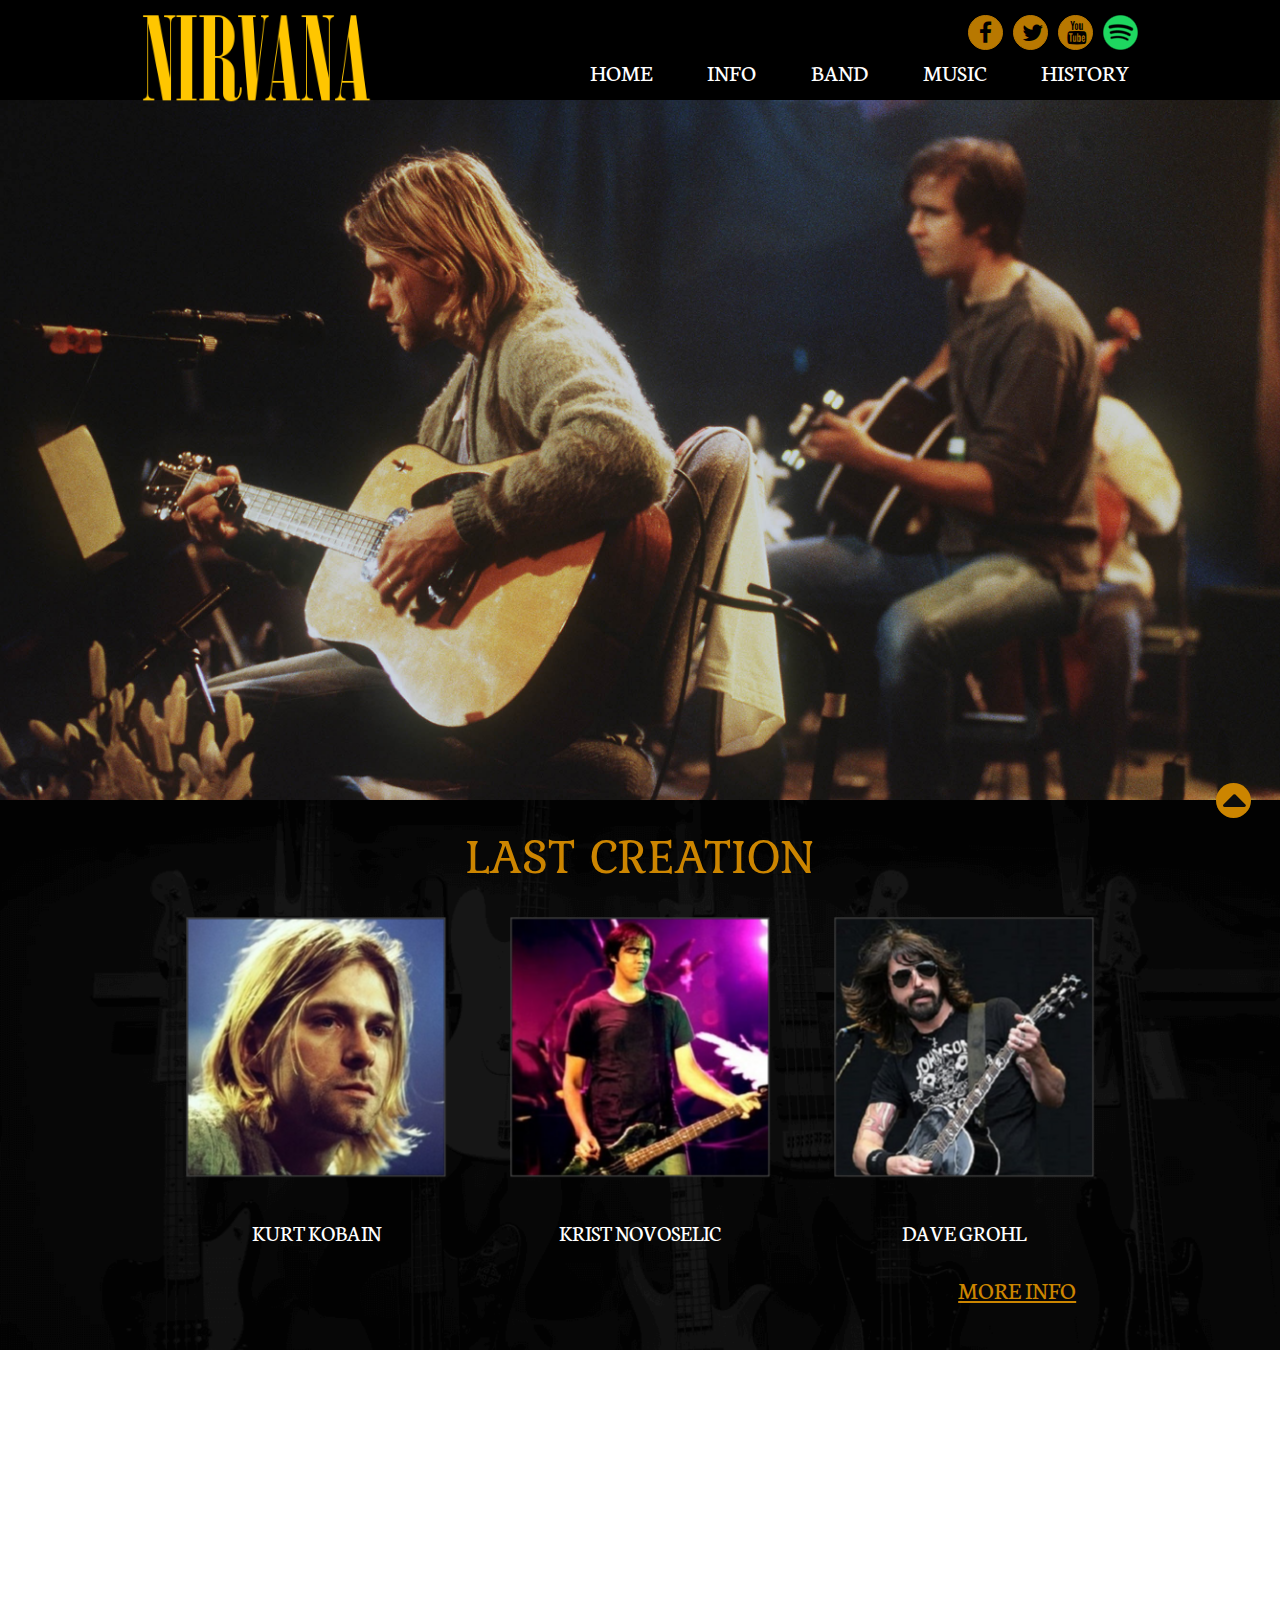
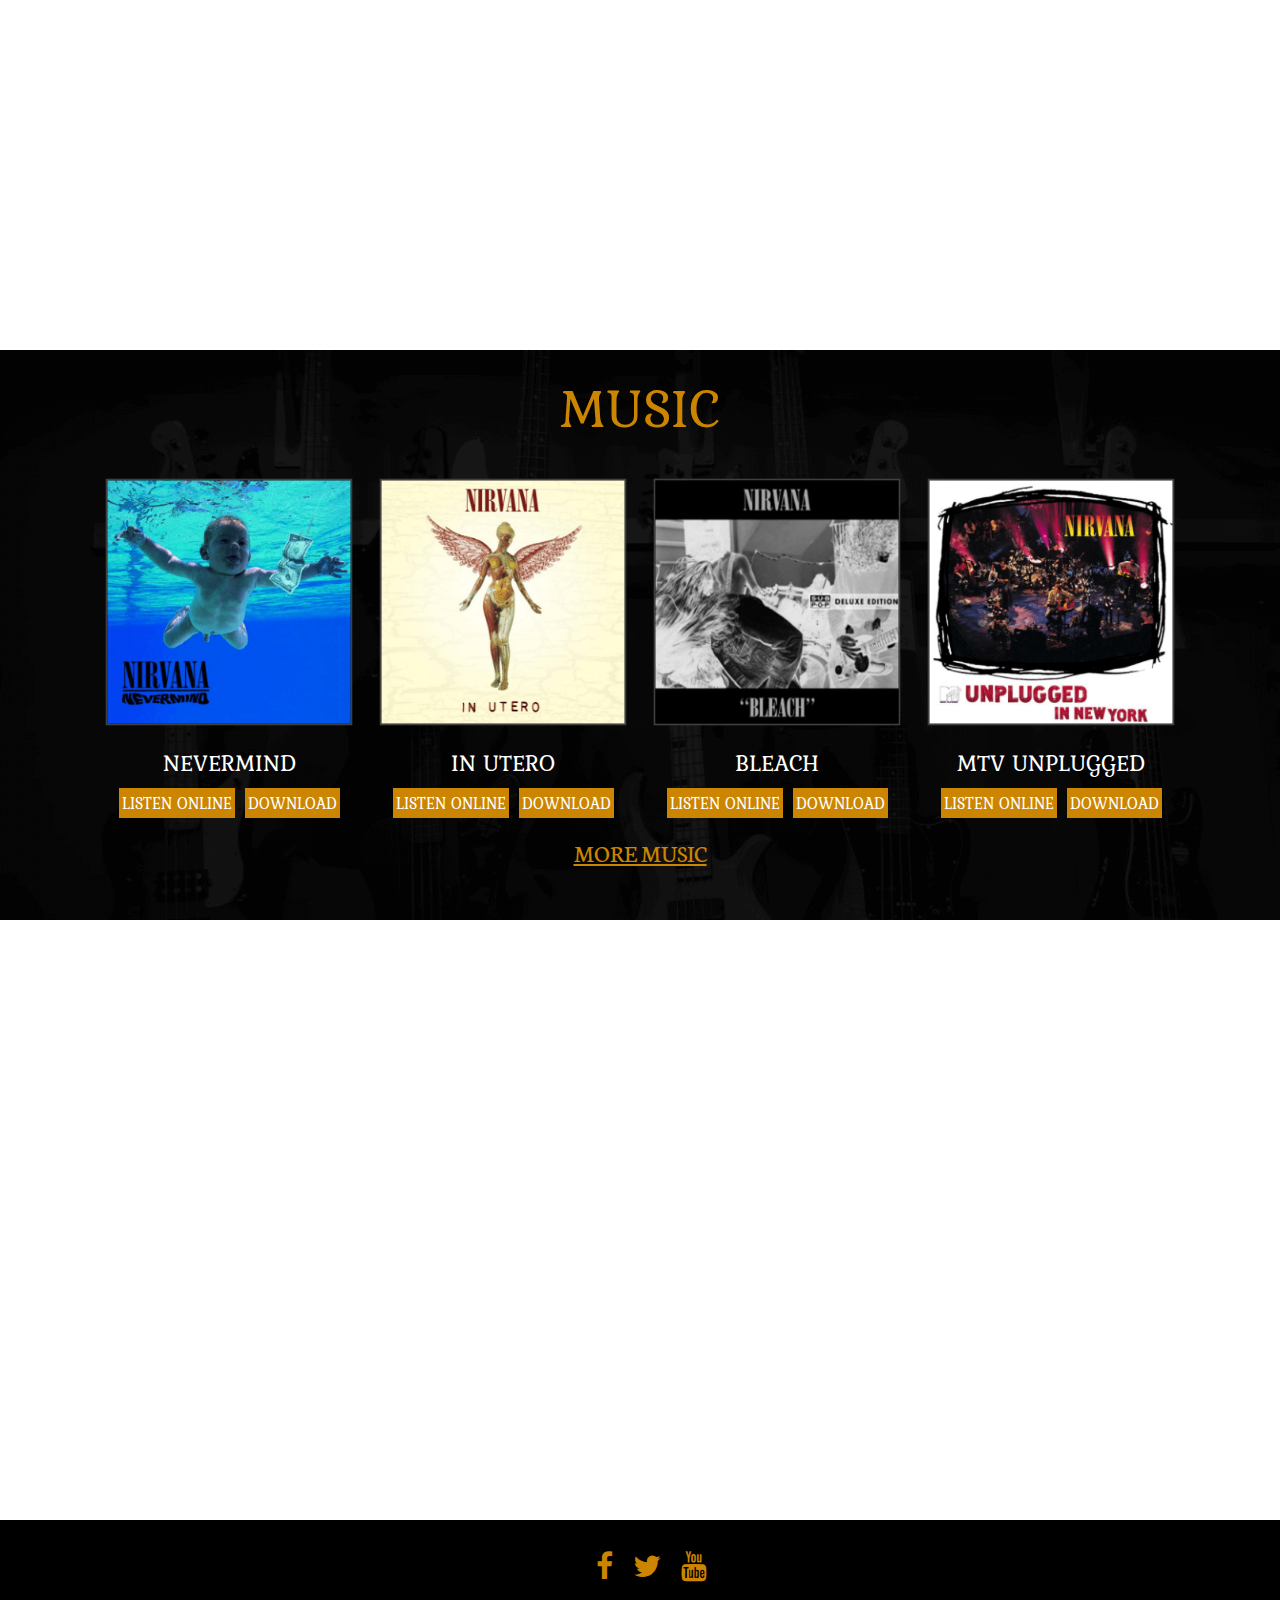
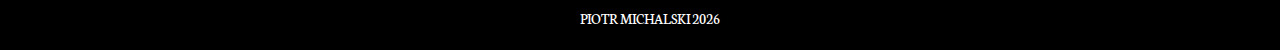
<file: index.html>
<!DOCTYPE html>
<html lang="en">
    <head>
        <meta charset="utf-8">
        <title>Nirvana - Project</title>
        <meta name="Projekt Nirvana" content="Website about Nirvana band">
        <meta name="keywords" content="nirvana, fan, nirvana site">
        <meta name="author" content="Piotr Michalski">
        <meta name="viewport" content="width=device-width, initial-scale=1.0">
        
        <link href="https://fonts.googleapis.com/css?family=Neuton:400,700" rel="stylesheet">
        <link href="https://fonts.googleapis.com/css?family=Kurale" rel="stylesheet">
        <link href="https://maxcdn.bootstrapcdn.com/font-awesome/4.7.0/css/font-awesome.min.css" rel="stylesheet" integrity="sha384-wvfXpqpZZVQGK6TAh5PVlGOfQNHSoD2xbE+QkPxCAFlNEevoEH3Sl0sibVcOQVnN" crossorigin="anonymous">
        <link rel="stylesheet" href="css/reset.css">
        <link rel="stylesheet" href="css/style.css">
                      
    </head>
    <body>
        <!-- Main container -->
        <div id="wrapper">
            <!-- Navigation -->
            <header id="mainHeader" class="scrolled">
                <div class="container">
                    <div class="navbar">
                        <div class="logo">
                            <a href="index.html" title="Go back to homepage">
                                <img 
                                     src="obrazy/nirvana-logo-txt.png" 
                                     alt="Nirvana - logo">
                            </a>    
                        </div>
                            <button class="hamburger" title="Open menu" aria-label="navigation menu" aria-expanded="true"></button>
                            <button class="hamburger-close" title="Close menu" aria-label="navigation menu" aria-expanded="true"></button>
                        <div class="column">
                            <nav>
                                <div class="navigation">
                                    <ul class="top-menu">
                                        <li>
                                            <a class="menu active" href="index.html" title="Home">Home</a>
                                        </li>
                                         <li>
                                            <a class="menu" href="news.html" title="Info">Info</a>
                                        </li>
                                        <li>
                                            <a class="menu" href="band.html" title="Band">Band</a>
                                        </li>
                                        <li>
                                            <a class="menu" href="music.html" title="Music">Music</a>
                                        </li>
                                        <li>
                                            <a class="menu" href="history.html" title="History">History</a>
                                        </li>
                                    </ul>
                                </div>

                            </nav>    

                            <div class="supp">
                                <ul class="socials">
                                    <li>
                                        <a class="socialA" href="https://www.facebook.com/Nirvana/" target="_blank">
                                            <span class="fa fa-facebook" aria-hidden="true"></span>
                                        </a>
                                    </li>
                                    <li>
                                        <a class="socialA" href="https://twitter.com/nirvana" target="_blank">
                                            <span class="fa fa-twitter" aria-hidden="true"></span>
                                        </a>
                                    </li>
                                     <li>
                                        <a class="socialA" href="https://www.youtube.com/user/NirvanaVEVO/videos" target="_blank">
                                            <span class="fa fa-youtube" aria-hidden="true"></span>
                                        </a>
                                    </li>
                                </ul>    
                                <div class="spot">
                                    <a class="socialImg" href="https://play.spotify.com/artist/6olE6TJLqED3rqDCT0FyPh?            play=true&utm_source=open.spotify.com&utm_medium=open" target="_blank">
                                    <span>
                                        <img src="obrazy/spotify-icon.png" alt="spotify icon">
                                    </span>
                                    </a>
                                </div>
                            </div>
                        </div>
                    </div>
                </div>    
            </header>
            <main>
                            
                 <!--Slide -->
                    <div class="slider">
                       <div class="background"></div>
                        <!--<figure>
                            <img  src="obrazy/slajd1.jpg" alt="slide1">
                            <img  src="obrazy/slajd2.jpg" alt="slide2">
                            <img  src="obrazy/slajd3.jpg" alt="slide3">
                            <img  src="obrazy/slajd4.jpg" alt="slide4">
                            <img  src="obrazy/slajd5.jpg" alt="slide5">
                        </figure>-->
                    </div>    
                                         
                <!--Scroll Button-->
                
                <div class="scrollTopBtn">
                    <span class="fa fa-caret-up" aria-hidden="true"></span>
                 </div>
              
                <section>
                    <!--Last creation section = show last three music players-->
                    <div class="container-band">
                        <div class="band-photos">
                            <header class="header-txt">
                                <h2>Last Creation</h2>
                            </header>
                            <div class="photos-buttons-container">
                                
                                <article>
                                    <div class="content animate1">
                                        <figure>
                                            <img
                                              src="obrazy/Kurt.jpg"
                                              alt="In the photo is shown photo of Kurt Cobain">

                                            <figcaption>Kurt Kobain</figcaption>
                                        </figure>
                                        <div class="middle">
                                            <div class="text">  
                                                <a href="band.html">More Info</a>
                                                <div class="line-bottom"></div>
                                            </div>
                                        </div>
                                    </div>
                                </article>
                                
                                <article>
                                    <div class="content animate2">
                                        <figure>
                                            <img
                                              src="obrazy/Kris.jpg"
                                              alt="In the photo is shown Krist Novoselic, he's holding a guitar and singing">
                                            
                                            <figcaption>Krist Novoselic</figcaption>
                                        </figure>
                                        <div class="middle">
                                            <div class="text">
                                                <a href="band.html">More Info</a>
                                                <div class="line-bottom"></div>
                                            </div>
                                        </div>
                                    </div>  
                                </article>
                                
                                <article>
                                    <div class="content animate3">
                                        <figure>
                                            <img
                                              src="obrazy/Dave.jpg"
                                              alt="In the photo is shown Dave Grohl, he's wearing sunglasses and holding a guitar">
                                
                                            <figcaption>Dave Grohl</figcaption>
                                        </figure>
                                        <div class="middle">
                                            <div class="text">
                                                <a href="band.html">More Info</a>
                                                <div class="line-bottom"></div>
                                            </div>
                                        </div>
                                    </div>
                                    <a class="moreInfoBtn" href="news.html">More Info</a>
                                </article>
                                
                            </div>
                        </div>
                    </div>
                    
                <!--Here is a parallax image-->
                <div class="parallax">
                    <div class="pictOne"></div>
                </div>
                 
                </section>
                <!---Music section-->
                <section>
                    <div class="main-music-container">
                        <div class="album-content">
                            
                            <header class="header-music-txt">
                                <h2>Music</h2>
                            </header>
                            
                            <div class="albums">
                                
                                <div class="expand albumOne">
                                    <figure>

                                        <img
                                            src="obrazy/nevermind.PNG"
                                            alt="Nirvana - Nevermind album">

                                        <figcaption>
                                            Nevermind
                                        </figcaption>
                                                                                                                          
                                    </figure>
                                    <div class="txtMusicButtons">
                                        <div class="txtMusicSPotify">
                                            <a href="https://play.spotify.com/album/6okv1avxEgYSdc2JYy6ZEi?play=true&utm_source=open.spotify.com&utm_medium=open" target="_blank">Listen Online</a>
                                        </div>
                                        <div class="txtMusicDownload">
                                            <a href="https://itunes.apple.com/us/album/nevermind/id485495703" target="_blank">Download</a>
                                        </div>
                                    </div>
                                </div>

                                <div class="expand albumTwo">
                                    <figure>

                                        <img
                                            src="obrazy/utero.PNG"
                                            alt="Nirvana - In Utero album">

                                        <figcaption class="columnMobileFirst">
                                            In Utero
                                        </figcaption>
                                                                        
                                    </figure>
                                    <div class="txtMusicButtons">
                                        <div class="txtMusicSPotify">
                                            <a href="https://play.spotify.com/album/5ui0CXmdpwspxyuxdXCSse?play=true&utm_source=open.spotify.com&utm_medium=open" target="_blank">Listen Online</a>
                                        </div>
                                        <div class="txtMusicDownload">
                                            <a href="https://itunes.apple.com/us/album/in-utero-20th-anniversary-deluxe-edition/id706161853" target="_blank">Download</a>
                                        </div>
                                    </div>
                                </div>

                                <div class="expand albumThree">
                                    <figure>

                                        <img
                                            src="obrazy/bleach.PNG"
                                            alt="Nirvana - Bleach album">

                                        <figcaption class="columnMobileSecond">
                                            Bleach
                                        </figcaption>
                                                                            
                                    </figure>
                                    <div class="txtMusicButtons">
                                        <div class="txtMusicSPotify">
                                            <a href="https://play.spotify.com/album/1TjncssmpzxUYTZic79o7T?play=true&utm_source=open.spotify.com&utm_medium=open" target="_blank">Listen Online</a>
                                        </div>
                                        <div class="txtMusicDownload">
                                            <a href="https://itunes.apple.com/us/album/bleach-20th-anniversary-deluxe-edition/id669728060" target="_blank">Download</a>
                                        </div>
                                    </div>
                                </div>

                                <div class="expand albumFour">
                                    <figure>

                                        <img
                                            src="obrazy/mtv.PNG"
                                            alt="Nirvana - Mtv Unplugged album">

                                        <figcaption class="columnMobile">
                                            Mtv Unplugged
                                        </figcaption>
                                        
                                    </figure>
                                    <div class="txtMusicButtons">
                                        <div class="txtMusicSPotify">
                                            <a href="https://play.spotify.com/album/1To7kv722A8SpZF789MZy7?play=true&utm_source=open.spotify.com&utm_medium=open" target="_blank">Listen Online</a>
                                        </div>
                                        <div class="txtMusicDownload">
                                            <a href="https://itunes.apple.com/us/album/mtv-unplugged-in-new-york-live/id115509" target="_blank">Download</a>
                                        </div>
                                    </div>
                                </div>
                                
                                
                            </div>
                        </div>
                        
                        <footer class="moreMusicBtn">
                            <a class="expandMeBtn" href="music.html">More Music</a>
                        </footer>
                      
                    </div>
                </section>
                
                <!--Second parallax-->
                <div class="parallaxTwo">
                    <div class="pictTwo"></div>
                </div>
                                
            </main>
            <footer>
                <div class="footer-container">
                    <ul class="footer-socials-icons">
                        <li>
                            <a href="https://www.facebook.com/Nirvana/" target="_blank">
                                <span class="fa fa-facebook" aria-hidden="true"></span>
                            </a>
                        </li>
                        <li>
                            <a href="https://twitter.com/nirvana" target="_blank">
                                <span class="fa fa-twitter" aria-hidden="true"></span>
                            </a>
                        </li>
                        <li>
                            <a href="https://www.youtube.com/user/NirvanaVEVO/videos" target="_blank">
                                <span class="fa fa-youtube" aria-hidden="true"></span>
                            </a>
                        </li>
                    </ul>
                <div class="footer-name">
                    <p>
                        Piotr Michalski 
                        <span id="dateElement"></span>
                    </p>
                </div>
            </div>
            </footer>
        </div>
        <script src="https://cdnjs.cloudflare.com/ajax/libs/jquery/3.2.1/jquery.min.js"></script>
        <script src="js/script.js"></script>
    </body>
</html>
</file>
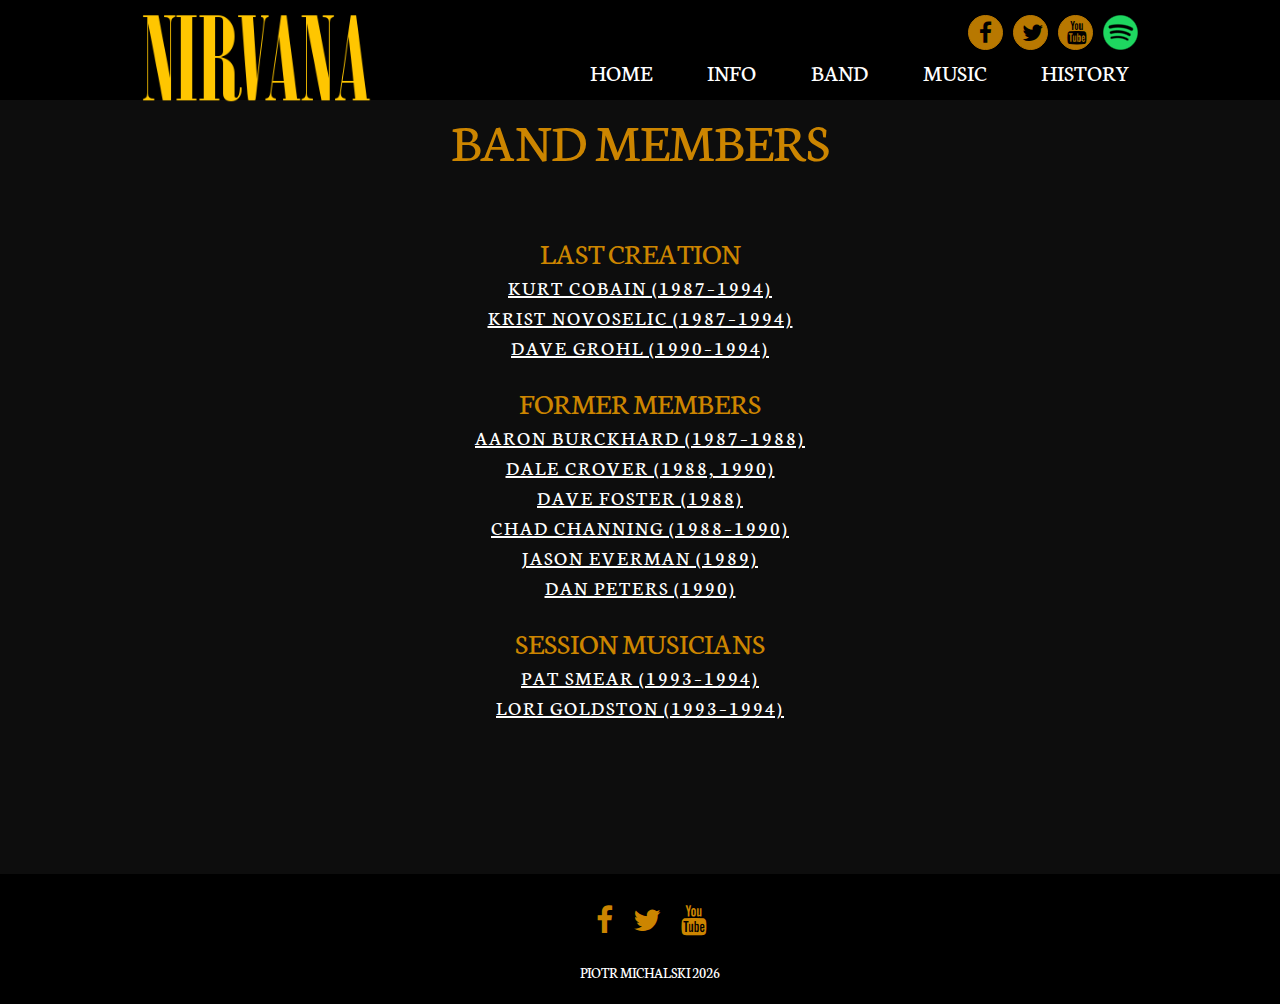
<file: band.html>
<!DOCTYPE html>
<html lang="en">
    <head>
        <meta charset="utf-8">
        <title>Nirvana - Project</title>
        <meta name="Projekt Nirvana" content="Website about Nirvana band">
        <meta name="keywords" content="nirvana, fan, nirvana site">
        <meta name="author" content="Piotr Michalski">
        <meta name="viewport" content="width=device-width, initial-scale=1.0">
        
        <link href="https://fonts.googleapis.com/css?family=Neuton:400,700" rel="stylesheet">
        <link href="https://fonts.googleapis.com/css?family=Kurale" rel="stylesheet">
        <link href="https://maxcdn.bootstrapcdn.com/font-awesome/4.7.0/css/font-awesome.min.css" rel="stylesheet" integrity="sha384-wvfXpqpZZVQGK6TAh5PVlGOfQNHSoD2xbE+QkPxCAFlNEevoEH3Sl0sibVcOQVnN" crossorigin="anonymous">
        <link rel="stylesheet" href="css/reset.css">
        <link rel="stylesheet" href="css/style.css">
        
    </head>
    <body>
         <!-- Main container -->
        <div id="wrapper">
            <!-- Navigation -->
            <header id="mainHeader" class="scrolled">
                <div class="container">
                    <div class="navbar">
                        <div class="logo">
                            <a href="index.html" title="Go back to homepage">
                                <img 
                                     src="obrazy/nirvana-logo-txt.png" 
                                     alt="Nirvana - logo">
                            </a>    
                        </div>
                            <button class="hamburger" aria-label="navigation menu"></button>
                            <button class="hamburger-close" aria-label="navigation menu"></button>
                        <div class="column">
                            <nav>
                                <div class="navigation">
                                    <ul class="top-menu">
                                        <li>
                                            <a class="menu" href="index.html" title="Home">Home</a>
                                        </li>
                                         <li>
                                            <a class="menu" href="news.html" title="Info">Info</a>
                                        </li>
                                        <li>
                                            <a class="menu active" href="band.html" title="Band">Band</a>
                                        </li>
                                        <li>
                                            <a class="menu" href="music.html" title="Music">Music</a>
                                        </li>
                                        <li>
                                            <a class="menu" href="history.html" title="History">History</a>
                                        </li>
                                    </ul>
                                </div>

                            </nav>    

                            <div class="supp">
                                <ul class="socials">
                                    <li>
                                        <a class="socialA" href="https://www.facebook.com/Nirvana/" target="_blank">
                                            <span class="fa fa-facebook" aria-hidden="true"></span>
                                        </a>
                                    </li>
                                    <li>
                                        <a class="socialA" href="https://twitter.com/nirvana" target="_blank">
                                            <span class="fa fa-twitter" aria-hidden="true"></span>
                                        </a>
                                    </li>
                                     <li>
                                        <a class="socialA" href="https://www.youtube.com/user/NirvanaVEVO/videos" target="_blank">
                                            <span class="fa fa-youtube" aria-hidden="true"></span>
                                        </a>
                                    </li>
                                </ul>    
                                <div class="spot">
                                    <a class="socialImg" href="https://play.spotify.com/artist/6olE6TJLqED3rqDCT0FyPh?            play=true&utm_source=open.spotify.com&utm_medium=open" target="_blank">
                                    <span>
                                        <img src="obrazy/spotify-icon.png" alt="spotify icon">
                                    </span>
                                    </a>
                                </div>
                            </div>
                        </div>
                    </div>
                </div>    
            </header>
            <main>
                
                <section id="musicSct">
                    
                    <!--Header-->
                    <header class="bandHeader">
                        <h1>Band members</h1>
                    </header>
                    
                    <!--Member list-->
                    <div class="musics">
                    <h2>Last Creation</h2>
                        <h3>
                            <a  class="out" href="https://en.wikipedia.org/wiki/Kurt_Cobain" target="_blank">
                                Kurt Cobain (1987–1994)
                            </a>
                        </h3>
                        <h3>
                            <a  class="out" href="https://en.wikipedia.org/wiki/Krist_Novoselic" target="_blank">
                                Krist Novoselic (1987–1994)
                            </a>
                        </h3>
                        <h3>
                            <a  class="out" href="https://en.wikipedia.org/wiki/Dave_Grohl" target="_blank">
                                Dave Grohl (1990–1994)
                            </a>
                        </h3>
                    <h2>Former Members</h2>
                        <h3>
                            <a href="https://en.wikipedia.org/wiki/Aaron_Burckhard" target="_blank">
                                Aaron Burckhard (1987–1988)
                            </a>
                        </h3>
                        <h3>
                            <a href="https://en.wikipedia.org/wiki/Dale_Crover" target="_blank">
                                Dale Crover (1988, 1990)
                            </a>
                        </h3>
                        <h3>
                            <a href="https://en.wikipedia.org/wiki/Dave_Foster" target="_blank">
                                Dave Foster (1988)
                            </a>
                        </h3>
                        <h3>
                            <a href="https://en.wikipedia.org/wiki/Chad_Channing" target="_blank">
                                Chad Channing (1988–1990)
                            </a>
                        </h3>
                        <h3>
                            <a href="https://en.wikipedia.org/wiki/Jason_Everman" target="_blank">
                                Jason Everman (1989)
                            </a>
                        </h3>
                        <h3>
                            <a href="https://en.wikipedia.org/wiki/Dan_Peters" target="_blank">
                                Dan Peters (1990)
                            </a>
                        </h3>
                    <h2>Session musicians</h2>
                        <h3>
                            <a href="https://en.wikipedia.org/wiki/Pat_Smear" target="_blank">
                                Pat Smear (1993–1994)
                            </a>
                        </h3>
                        <h3>
                            <a href="https://en.wikipedia.org/wiki/Lori_Goldston" target="_blank">
                                Lori Goldston (1993–1994)
                            </a>
                        </h3>
                    </div>    
                </section>
                                
            </main>
            <footer>
                <div class="footer-container">
                    <ul class="footer-socials-icons">
                        <li>
                            <a href="https://www.facebook.com/Nirvana/" target="_blank">
                                <i class="fa fa-facebook" aria-hidden="true"></i>
                            </a>
                        </li>
                        <li>
                            <a href="https://twitter.com/nirvana" target="_blank">
                                <i class="fa fa-twitter" aria-hidden="true"></i>
                            </a>
                        </li>
                        <li>
                            <a href="https://www.youtube.com/user/NirvanaVEVO/videos" target="_blank">
                                <i class="fa fa-youtube" aria-hidden="true"></i>
                            </a>
                        </li>
                    </ul>
                    <div class="footer-name">
                        <p>
                            Piotr Michalski 
                            <span id="dateElement"></span>
                        </p>
                    </div>
                </div>
            </footer>
        </div>
        <script src="https://cdnjs.cloudflare.com/ajax/libs/jquery/3.2.1/jquery.min.js"></script>
        <script src="js/script.js"></script>
    </body>
</html>
</file>
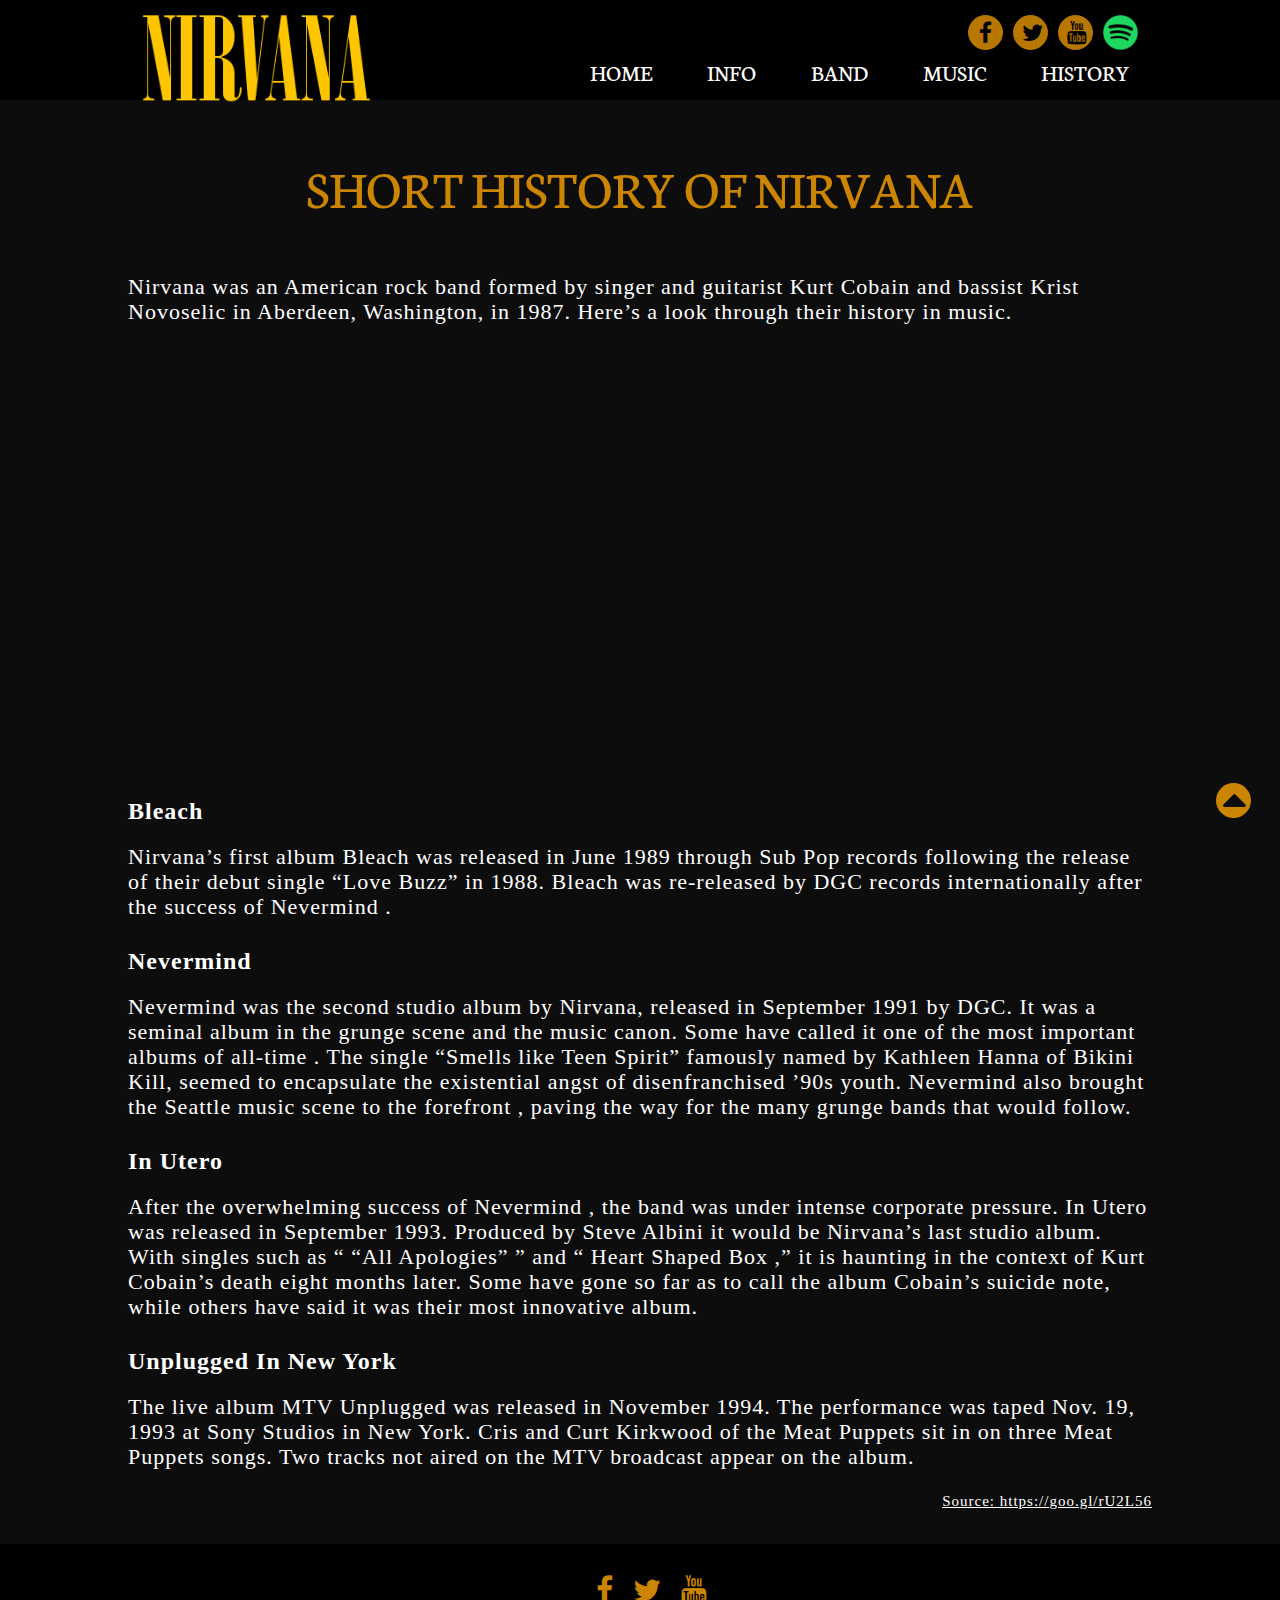
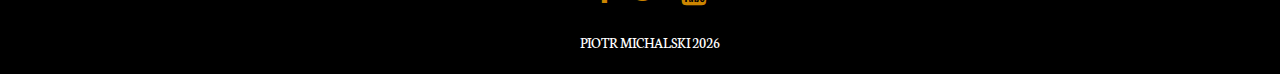
<file: history.html>
<!DOCTYPE html>
<html lang="en">
    <head>
        <meta charset="utf-8">
        <title>Nirvana - Project</title>
        <meta name="Projekt Nirvana" content="Website about Nirvana band">
        <meta name="keywords" content="nirvana, fan, nirvana site">
        <meta name="author" content="Piotr Michalski">
        <meta name="viewport" content="width=device-width, initial-scale=1.0">
        
        <link href="https://fonts.googleapis.com/css?family=Neuton:400,700" rel="stylesheet">
        <link href="https://fonts.googleapis.com/css?family=Kurale" rel="stylesheet">
        <link href="https://maxcdn.bootstrapcdn.com/font-awesome/4.7.0/css/font-awesome.min.css" rel="stylesheet" integrity="sha384-wvfXpqpZZVQGK6TAh5PVlGOfQNHSoD2xbE+QkPxCAFlNEevoEH3Sl0sibVcOQVnN" crossorigin="anonymous">
        <link rel="stylesheet" href="css/reset.css">
        <link rel="stylesheet" href="css/style.css">
    </head>
    <body>
        <!-- Main container -->
        <div id="wrapper">
            <!-- Navigation -->
            <header id="mainHeader" class="scrolled">
                <div class="container">
                    <div class="navbar">
                        <div class="logo">
                            <a href="index.html" title="Go back to homepage">
                                <img 
                                     src="obrazy/nirvana-logo-txt.png" 
                                     alt="Nirvana - logo">
                            </a>    
                        </div>
                            <button class="hamburger" title="Open menu" aria-label="navigation menu" aria-expanded="true"></button>
                            <button class="hamburger-close" title="Close menu" aria-label="navigation menu" aria-expanded="true"></button>
                        <div class="column">
                            <nav>
                                <div class="navigation">
                                    <ul class="top-menu">
                                        <li>
                                            <a class="menu" href="index.html" title="Home">Home</a>
                                        </li>
                                         <li>
                                            <a class="menu" href="news.html" title="Info">Info</a>
                                        </li>
                                        <li>
                                            <a class="menu" href="band.html" title="Band">Band</a>
                                        </li>
                                        <li>
                                            <a class="menu" href="music.html" title="Music">Music</a>
                                        </li>
                                        <li>
                                            <a class="menu active" href="history.html" title="History">History</a>
                                        </li>
                                    </ul>
                                </div>

                            </nav>    

                            <div class="supp">
                                <ul class="socials">
                                    <li>
                                        <a class="socialA" href="https://www.facebook.com/Nirvana/" target="_blank">
                                            <span class="fa fa-facebook" aria-hidden="true"></span>
                                        </a>
                                    </li>
                                    <li>
                                        <a class="socialA" href="https://twitter.com/nirvana" target="_blank">
                                            <span class="fa fa-twitter" aria-hidden="true"></span>
                                        </a>
                                    </li>
                                     <li>
                                        <a class="socialA" href="https://www.youtube.com/user/NirvanaVEVO/videos" target="_blank">
                                            <span class="fa fa-youtube" aria-hidden="true"></span>
                                        </a>
                                    </li>
                                </ul>    
                                <div class="spot">
                                    <a class="socialImg" href="https://play.spotify.com/artist/6olE6TJLqED3rqDCT0FyPh?            play=true&utm_source=open.spotify.com&utm_medium=open" target="_blank">
                                    <span>
                                        <img src="obrazy/spotify-icon.png" alt="spotify icon">
                                    </span>
                                    </a>
                                </div>
                            </div>
                        </div>
                    </div>
                </div>    
            </header>
            <main>
                <section id="history">
                    <!--Scroll Button-->
                    <div class="scrollTopBtn">
                        <span class="fa fa-caret-up" aria-hidden="true"></span>
                    </div>
                    
                    <header class="hist-header-txt">
                        <h1>Short history of Nirvana</h1>
                    </header>
                    <div class="mainContent">
                        <article class="entry">
                            <p>Nirvana was an American rock band formed by singer and guitarist Kurt Cobain and bassist Krist Novoselic in Aberdeen, Washington, in 1987. Here’s a look through their history in music.</p>
                             <div class="responsive">
                                <iframe width="100%" height="400" src="https://www.youtube.com/embed/vUKqAGwBxts" frameborder="0" allowfullscreen></iframe>
                            </div>
                        </article>
                        <article>
                            <h2>Bleach</h2>
                            <p>Nirvana’s first album Bleach was released in June 1989 through Sub Pop records following the release of their debut single “Love Buzz” in 1988. Bleach was re-released by DGC records internationally after the success of Nevermind .</p>
                        </article>    
                        <article>
                            <h2>Nevermind</h2>
                            <p>Nevermind was the second studio album by Nirvana, released in September 1991 by DGC. It was a seminal album in the grunge scene and the music canon. Some have called it one of the most important albums of all-time . The single “Smells like Teen Spirit” famously named by Kathleen Hanna of Bikini Kill, seemed to encapsulate the existential angst of disenfranchised ’90s youth. Nevermind also brought the Seattle music scene to the forefront , paving the way for the many grunge bands that would follow.</p>
                        </article>
                        <article>
                        <h2>In Utero</h2>
                           <p>After the overwhelming success of Nevermind , the band was under intense corporate pressure. In Utero was released in September 1993. Produced by Steve Albini it would be Nirvana’s last studio album. With singles such as “ “All Apologies” ” and “ Heart Shaped Box ,” it is haunting in the context of Kurt Cobain’s death eight months later. Some have gone so far as to call the album Cobain’s suicide note, while others have said it was their most innovative album.</p>
                            <!--<div class="responsive">
                                <iframe width="100%" height="400" src="https://www.youtube.com/embed/g6xAyI9u0b0" frameborder="0" allowfullscreen></iframe>
                            </div>-->
                        </article>
                        <article>
                            <h2>Unplugged In New York</h2>
                            <p>The live album MTV Unplugged was released in November 1994. The performance was taped Nov. 19, 1993 at Sony Studios in New York. Cris and Curt Kirkwood of the Meat Puppets sit in on three Meat Puppets songs. Two tracks not aired on the MTV broadcast appear on the album.</p>
                        </article>
                        <footer id="histFooter">
                            <p>
                                <a href="https://goo.gl/rU2L56" target="_blank">
                                    Source: https://goo.gl/rU2L56
                                </a>
                            </p>
                        </footer>
                    </div>                       
                </section>
                                
            </main>
            <footer>
                <div class="footer-container">
                    <ul class="footer-socials-icons">
                        <li>
                            <a href="https://www.facebook.com/Nirvana/" target="_blank">
                                <i class="fa fa-facebook" aria-hidden="true"></i>
                            </a>
                        </li>
                        <li>
                            <a href="https://twitter.com/nirvana" target="_blank">
                                <i class="fa fa-twitter" aria-hidden="true"></i>
                            </a>
                        </li>
                        <li>
                            <a href="https://www.youtube.com/user/NirvanaVEVO/videos" target="_blank">
                                <i class="fa fa-youtube" aria-hidden="true"></i>
                            </a>
                        </li>
                    </ul>
                    <div class="footer-name">
                        <p>
                            Piotr Michalski 
                            <span id="dateElement"></span>
                        </p>
                    </div>
                </div>
            </footer>
        
        <script src="https://cdnjs.cloudflare.com/ajax/libs/jquery/3.2.1/jquery.min.js"></script>
        <script src="js/script.js"></script>
    </body>
</html>
</file>
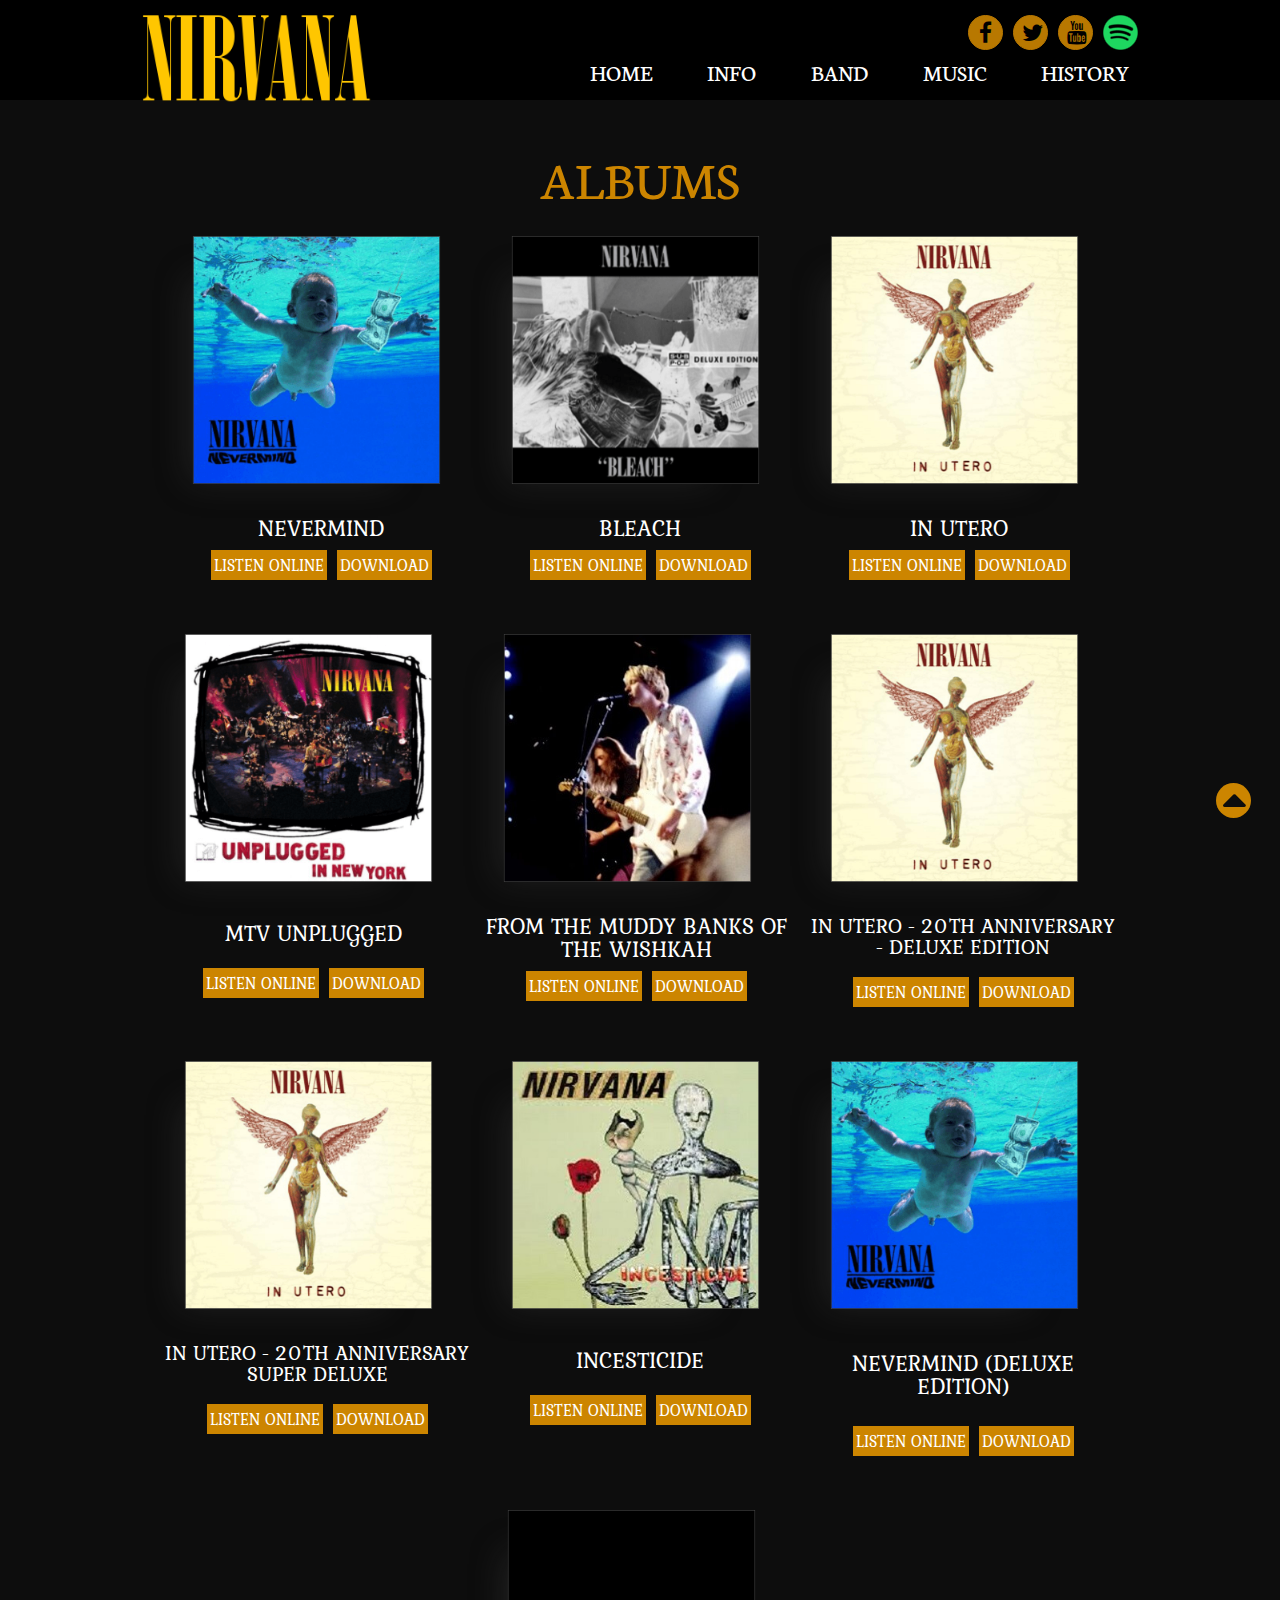
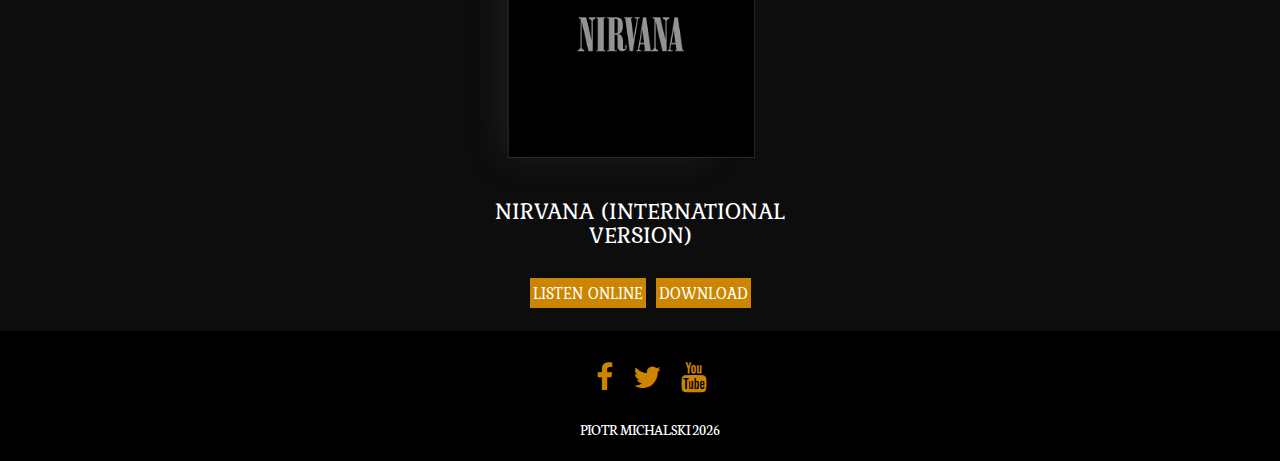
<file: music.html>
<!DOCTYPE html>
<html lang="en">
    <head>
        <meta charset="utf-8">
        <title>Nirvana - Project</title>
        <meta name="Projekt Nirvana" content="Website about Nirvana band">
        <meta name="keywords" content="nirvana, fan, nirvana site">
        <meta name="author" content="Piotr Michalski">
        <meta name="viewport" content="width=device-width, initial-scale=1.0">
        
        <link href="https://fonts.googleapis.com/css?family=Neuton:400,700" rel="stylesheet">
        <link href="https://fonts.googleapis.com/css?family=Kurale" rel="stylesheet">
        <link href="https://maxcdn.bootstrapcdn.com/font-awesome/4.7.0/css/font-awesome.min.css" rel="stylesheet" integrity="sha384-wvfXpqpZZVQGK6TAh5PVlGOfQNHSoD2xbE+QkPxCAFlNEevoEH3Sl0sibVcOQVnN" crossorigin="anonymous">
        <link rel="stylesheet" href="css/reset.css">
        <link rel="stylesheet" href="css/style.css">
    </head>
    <body>
        <!-- Main container -->
        <div id="wrapper">
            <!-- Navigation -->
            <header id="mainHeader" class="scrolled">
                <div class="container">
                    <div class="navbar">
                        <div class="logo">
                            <a href="index.html" title="Go back to homepage">
                                <img 
                                     src="obrazy/nirvana-logo-txt.png" 
                                     alt="Nirvana - logo">
                            </a>    
                        </div>
                            <button class="hamburger" title="Open menu" aria-label="navigation menu" aria-expanded="true"></button>
                            <button class="hamburger-close" title="Close menu" aria-label="navigation menu" aria-expanded="true"></button>
                        <div class="column">
                            <nav>
                                <div class="navigation">
                                    <ul class="top-menu">
                                        <li>
                                            <a class="menu" href="index.html" title="Home">Home</a>
                                        </li>
                                         <li>
                                            <a class="menu" href="news.html" title="Info">Info</a>
                                        </li>
                                        <li>
                                            <a class="menu" href="band.html" title="Band">Band</a>
                                        </li>
                                        <li>
                                            <a class="menu active" href="music.html" title="Music">Music</a>
                                        </li>
                                        <li>
                                            <a class="menu" href="history.html" title="History">History</a>
                                        </li>
                                    </ul>
                                </div>

                            </nav>    

                            <div class="supp">
                                <ul class="socials">
                                    <li>
                                        <a class="socialA" href="https://www.facebook.com/Nirvana/" target="_blank">
                                            <span class="fa fa-facebook" aria-hidden="true"></span>
                                        </a>
                                    </li>
                                    <li>
                                        <a class="socialA" href="https://twitter.com/nirvana" target="_blank">
                                            <span class="fa fa-twitter" aria-hidden="true"></span>
                                        </a>
                                    </li>
                                     <li>
                                        <a class="socialA" href="https://www.youtube.com/user/NirvanaVEVO/videos" target="_blank">
                                            <span class="fa fa-youtube" aria-hidden="true"></span>
                                        </a>
                                    </li>
                                </ul>    
                                <div class="spot">
                                    <a class="socialImg" href="https://play.spotify.com/artist/6olE6TJLqED3rqDCT0FyPh?            play=true&utm_source=open.spotify.com&utm_medium=open" target="_blank">
                                    <span>
                                        <img src="obrazy/spotify-icon.png" alt="spotify icon">
                                    </span>
                                    </a>
                                </div>
                            </div>
                        </div>
                    </div>
                </div>    
            </header>
            <main>
                
                <section>
                    <!--Scroll Button-->
                    <div class="scrollTopBtn">
                        <span class="fa fa-caret-up" aria-hidden="true"></span>
                    </div>
                    <div class="albumContainer">
                        
                        <!--Header-->
                        <header class="musicHeader">
                            <h1>Albums</h1>
                        </header>
                        
                        <!--Albums-->
                        <div class="albumsMusicPage">
                            <div class="album1 generalALbums">
                                <figure>

                                    <img
                                        src="obrazy/nevermind.PNG"
                                        alt="Nirvana - Nevermind album">

                                    <figcaption class="figc">
                                        Nevermind
                                    </figcaption>
                                                                                                                
                                </figure>
                                <div class="btnMusicContent">
                                    <div class="btnMusicSpotify">
                                        <a href="https://play.spotify.com/album/6okv1avxEgYSdc2JYy6ZEi?play=true&utm_source=open.spotify.com&utm_medium=open" target="_blank">Listen Online</a>
                                    </div>
                                    <div class="btnMusicTunes">
                                        <a href="https://itunes.apple.com/us/album/nevermind/id485495703" target="_blank">Download</a>
                                    </div>
                                </div>
                            </div>
                            <div class="album2 generalALbums">
                                <figure>

                                    <img
                                        src="obrazy/bleach.PNG"
                                        alt="Nirvana - Nevermind album">

                                    <figcaption class="figc">
                                        Bleach
                                    </figcaption>
                                                                                                                
                                </figure>
                                <div class="btnMusicContent">
                                    <div class="btnMusicSpotify">
                                        <a href="https://play.spotify.com/album/1TjncssmpzxUYTZic79o7T?play=true&utm_source=open.spotify.com&utm_medium=open" target="_blank">Listen Online</a>
                                    </div>
                                    <div class="btnMusicTunes">
                                        <a href="https://itunes.apple.com/us/album/bleach-20th-anniversary-deluxe-edition/id669728060" target="_blank">Download</a>
                                    </div>
                                </div>
                            </div>
                            <div class="album3 generalALbums">
                                <figure>

                                    <img
                                        src="obrazy/utero.PNG"
                                        alt="Nirvana - Nevermind album">

                                    <figcaption class="figc">
                                        In Utero
                                    </figcaption>
                                                                                                                 
                                </figure>
                               <div class="btnMusicContent">
                                    <div class="btnMusicSpotify">
                                        <a href="https://play.spotify.com/album/5ui0CXmdpwspxyuxdXCSse?play=true&utm_source=open.spotify.com&utm_medium=open" target="_blank">Listen Online</a>
                                    </div>
                                    <div class="btnMusicTunes">
                                        <a href="https://itunes.apple.com/us/album/in-utero-20th-anniversary-deluxe-edition/id706161853" target="_blank">Download</a>
                                    </div>
                                </div>
                            </div>
                            <div class="album4 generalALbums">
                                <figure>

                                    <img
                                        src="obrazy/mtv.PNG"
                                        alt="Nirvana - Nevermind album">

                                    <figcaption class="figc top">
                                        Mtv Unplugged
                                    </figcaption>
                                                                                                            
                                </figure>
                                <div class="btnMusicContent">
                                    <div class="btnMusicSpotify">
                                        <a href="https://play.spotify.com/album/1To7kv722A8SpZF789MZy7?play=true&utm_source=open.spotify.com&utm_medium=open" target="_blank">Listen Online</a>
                                    </div>
                                    <div class="btnMusicTunes">
                                        <a href="https://itunes.apple.com/us/album/mtv-unplugged-in-new-york-live/id115509" target="_blank">Download</a>
                                    </div>
                                </div>
                            </div>
                            <div class="album5 generalALbums">
                                <figure>

                                    <img
                                        src="obrazy/ftm.jpg"
                                        alt="Nirvana - Nevermind album">

                                    <figcaption class="figc toEdit">
                                        from the muddy banks of the wishkah
                                    </figcaption>
                                                                                                                
                                </figure>
                                <div class="btnMusicContent">
                                    <div class="btnMusicSpotify">
                                        <a href="https://open.spotify.com/album/7rL8S0xxGBPpDVAENsgz4p" target="_blank">Listen Online</a>
                                    </div>
                                    <div class="btnMusicTunes">
                                        <a href="https://itunes.apple.com/us/album/from-the-muddy-banks-of-the-wishkah-live/id116144" target="_blank">Download</a>
                                    </div>
                                </div>
                            </div>
                            <div class="album6 generalALbums">
                                <figure>

                                    <img
                                        src="obrazy/utero.PNG"
                                        alt="Nirvana - Nevermind album">

                                    <figcaption class="figc toEdit">
                                        In Utero - 20th Anniversary - Deluxe Edition
                                    </figcaption>
                                                                                                                
                                </figure>
                                <div class="btnMusicContent">
                                    <div class="btnMusicSpotify">
                                        <a href="https://open.spotify.com/album/7mhk75WqSVNIvxZumfCdvu" target="_blank">Listen Online</a>
                                    </div>
                                    <div class="btnMusicTunes">
                                        <a href="https://itunes.apple.com/us/album/in-utero-20th-anniversary-deluxe-edition/id706161853" target="_blank">Download</a>
                                    </div>
                                </div>
                            </div>
                            <div class="album7 generalALbums">
                                <figure>

                                    <img
                                        src="obrazy/utero.PNG"
                                        alt="Nirvana - Nevermind album">

                                    <figcaption class="figc toEdit">
                                        In Utero - 20th Anniversary Super Deluxe
                                    </figcaption>
                                                                                                        
                                </figure>
                                <div class="btnMusicContent">
                                    <div class="btnMusicSpotify">
                                        <a href="https://open.spotify.com/album/1G8ngZlhZ1VbufNbKn182h" target="_blank">Listen Online</a>
                                    </div>
                                    <div class="btnMusicTunes">
                                        <a href="https://itunes.apple.com/it/album/in-utero-20th-anniversary/id686596624?l=en" target="_blank">Download</a>
                                    </div>
                                </div>
                            </div>
                            <div class="album8 generalALbums">
                                <figure>

                                    <img
                                        src="obrazy/incesticide.jpg"
                                        alt="Nirvana - Nevermind album">

                                    <figcaption class="figc figc">
                                        Incesticide
                                    </figcaption>
                                                                                                                
                                </figure>
                                <div class="btnMusicContent">
                                    <div class="btnMusicSpotify">
                                        <a href="https://open.spotify.com/album/2QkjMzi7VUlN3cu0kpxJSb" target="_blank">Listen Online</a>
                                    </div>
                                    <div class="btnMusicTunes">
                                        <a href="https://itunes.apple.com/us/album/incesticide/id323601967" target="_blank">Download</a>
                                    </div>
                                </div>
                            </div>
                            <div class="album9 generalALbums">
                                <figure>

                                    <img
                                        src="obrazy/nevermind.PNG"
                                        alt="Nirvana - Nevermind album">

                                    <figcaption class="figc toEdit">
                                        Nevermind (Deluxe Edition)
                                    </figcaption>
                                                                                                                
                                </figure>
                                <div class="btnMusicContent">
                                    <div class="btnMusicSpotify">
                                        <a href="https://open.spotify.com/album/2uEf3r9i2bnxwJQsxQ0xQ7" target="_blank">Listen Online</a>
                                    </div>
                                    <div class="btnMusicTunes">
                                        <a href="https://itunes.apple.com/us/album/nevermind-deluxe-edition/id462552381" target="_blank">Download</a>
                                    </div>
                                </div>
                            </div>
                            <div class="album10 generalALbums">
                                <figure>

                                    <img
                                        src="obrazy/nirlog.png"
                                        alt="Nirvana - Nevermind album">

                                    <figcaption class="figc toEdit">
                                        Nirvana (International Version)
                                    </figcaption>
                                                                                                                
                                </figure>
                                <div class="btnMusicContent">
                                    <div class="btnMusicSpotify">
                                        <a href="https://open.spotify.com/album/3SBQfBKAPWvCr4qse1uNis" target="_blank">Listen Online</a>
                                    </div>
                                    <div class="btnMusicTunes">
                                        <a href="https://itunes.apple.com/us/album/nirvana/id112041" target="_blank">Download</a>
                                    </div>
                                </div>
                            </div>
                        </div>
                    </div>
                </section>
                                
            </main>
            <footer>
                <div class="footer-container">
                    <ul class="footer-socials-icons">
                        <li>
                            <a href="https://www.facebook.com/Nirvana/" target="_blank">
                                <i class="fa fa-facebook" aria-hidden="true"></i>
                            </a>
                        </li>
                        <li>
                            <a href="https://twitter.com/nirvana" target="_blank">
                                <i class="fa fa-twitter" aria-hidden="true"></i>
                            </a>
                        </li>
                        <li>
                            <a href="https://www.youtube.com/user/NirvanaVEVO/videos" target="_blank">
                                <i class="fa fa-youtube" aria-hidden="true"></i>
                            </a>
                        </li>
                    </ul>
                    <div class="footer-name">
                        <p>
                            Piotr Michalski 
                            <span id="dateElement"></span>
                        </p>
                    </div>
                </div>
            </footer>
        </div>
        <script src="https://cdnjs.cloudflare.com/ajax/libs/jquery/3.2.1/jquery.min.js"></script>
        <script src="js/script.js"></script>
    </body>
</html>
</file>
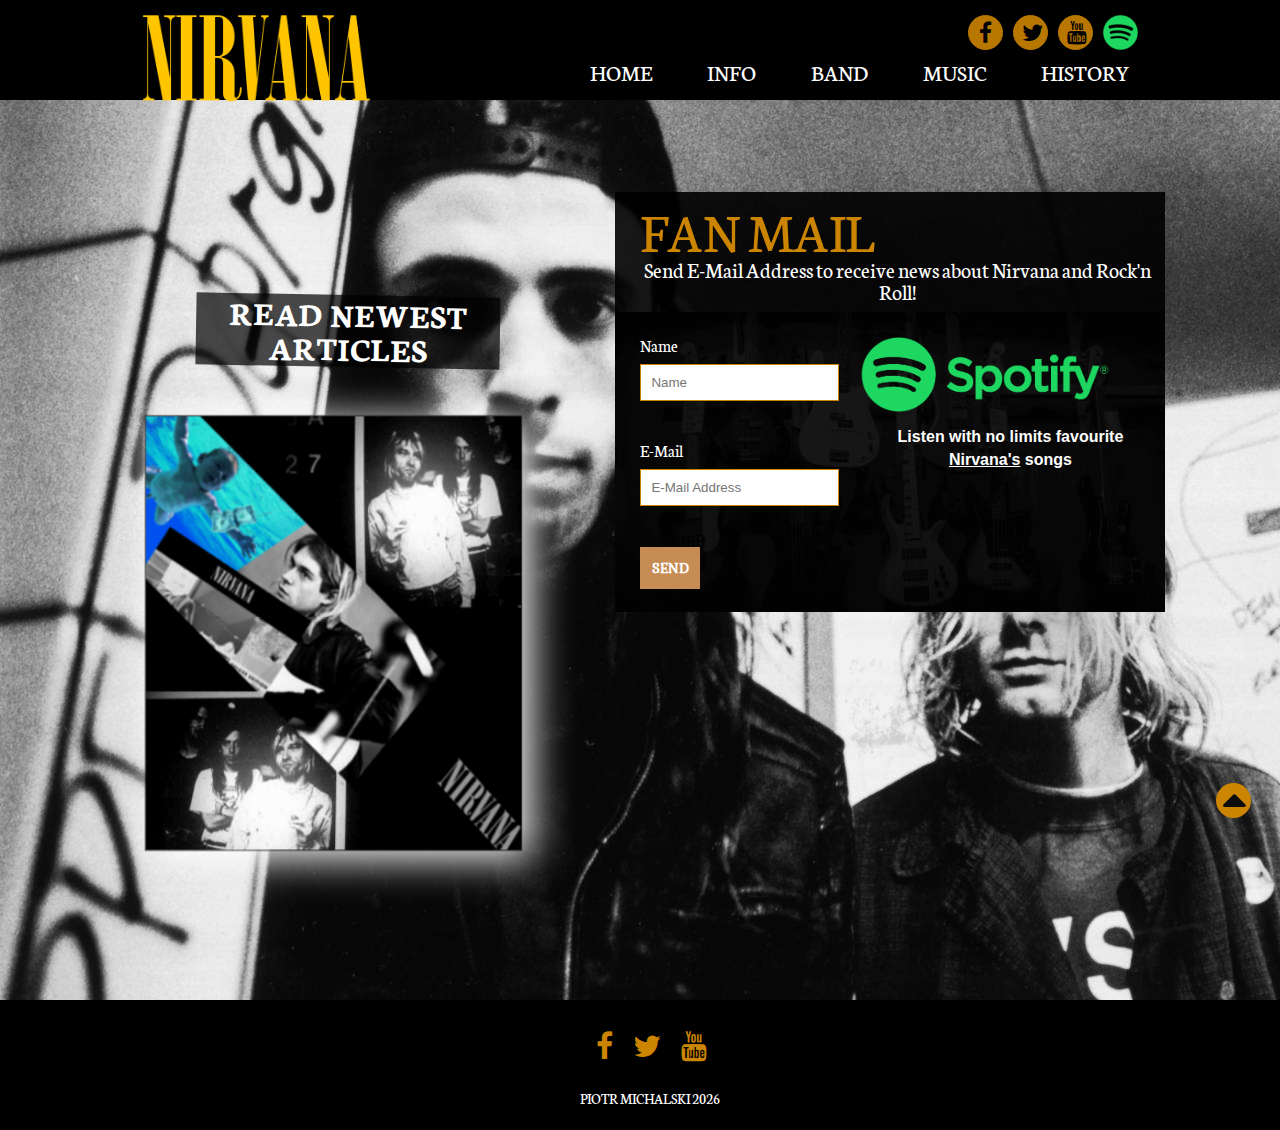
<file: news.html>
<!DOCTYPE html>
<html lang="en">
    <head>
        <meta charset="utf-8">
        <title>Nirvana - Project</title>
        <meta name="Projekt Nirvana" content="Website about Nirvana band">
        <meta name="keywords" content="nirvana, fan, nirvana site">
        <meta name="author" content="Piotr Michalski">
        <meta name="viewport" content="width=device-width, initial-scale=1.0">
        
        <link href="https://fonts.googleapis.com/css?family=Neuton:400,700" rel="stylesheet">
        <link href="https://fonts.googleapis.com/css?family=Kurale" rel="stylesheet">
        <link href="https://maxcdn.bootstrapcdn.com/font-awesome/4.7.0/css/font-awesome.min.css" rel="stylesheet" integrity="sha384-wvfXpqpZZVQGK6TAh5PVlGOfQNHSoD2xbE+QkPxCAFlNEevoEH3Sl0sibVcOQVnN" crossorigin="anonymous">
        <link rel="stylesheet" href="css/reset.css">
        <link rel="stylesheet" href="css/style.css">
        <link rel="stylesheet" href="css/modal.css">
    </head>
    <body>
        <!-- Main container -->
        <div id="wrapper">
            <!-- Navigation -->
            <header id="mainHeader" class="scrolled">
                <div class="container">
                    <div class="navbar">
                        <div class="logo">
                            <a href="index.html" title="Go back to homepage">
                                <img 
                                     src="obrazy/nirvana-logo-txt.png" 
                                     alt="Nirvana - logo">
                            </a>    
                        </div>
                            <button class="hamburger" title="Open menu" aria-label="navigation menu" aria-expanded="true"></button>
                            <button class="hamburger-close" title="Close menu" aria-label="navigation menu" aria-expanded="true"></button>
                        <div class="column">
                            <nav>
                                <div class="navigation">
                                    <ul class="top-menu">
                                        <li>
                                            <a class="menu " href="index.html" title="Home">Home</a>
                                        </li>
                                         <li>
                                            <a class="menu active" href="news.html" title="Info">Info</a>
                                        </li>
                                        <li>
                                            <a class="menu" href="band.html" title="Band">Band</a>
                                        </li>
                                        <li>
                                            <a class="menu" href="music.html" title="Music">Music</a>
                                        </li>
                                        <li>
                                            <a class="menu" href="history.html" title="History">History</a>
                                        </li>
                                    </ul>
                                </div>

                            </nav>    

                            <div class="supp">
                                <ul class="socials">
                                    <li>
                                        <a class="socialA" href="https://www.facebook.com/Nirvana/" target="_blank">
                                            <span class="fa fa-facebook" aria-hidden="true"></span>
                                        </a>
                                    </li>
                                    <li>
                                        <a class="socialA" href="https://twitter.com/nirvana" target="_blank">
                                            <span class="fa fa-twitter" aria-hidden="true"></span>
                                        </a>
                                    </li>
                                     <li>
                                        <a class="socialA" href="https://www.youtube.com/user/NirvanaVEVO/videos" target="_blank">
                                            <span class="fa fa-youtube" aria-hidden="true"></span>
                                        </a>
                                    </li>
                                </ul>    
                                <div class="spot">
                                    <a class="socialImg" href="https://play.spotify.com/artist/6olE6TJLqED3rqDCT0FyPh?            play=true&utm_source=open.spotify.com&utm_medium=open" target="_blank">
                                    <span>
                                        <img src="obrazy/spotify-icon.png" alt="spotify icon">
                                    </span>
                                    </a>
                                </div>
                            </div>
                        </div>
                    </div>
                </div>    
            </header>
          <main>
              <!--Scroll Button-->
                <div class="scrollTopBtn">
                    <span class="fa fa-caret-up" aria-hidden="true"></span>
                </div>
              
                <!--One page section-->
                <div class="news-container">
                                                    
                    <div id="inline">
                        <article>
                            <div class="firstArticle">
                                <!--Header above article-->
                                <header class="headerOfArticles">
                                    <h2>Read newest articles</h2>
                                </header>
                                <figure>
                                    <img src="obrazy/article.png" alt="">
                                </figure>
                                <div id="middleArticle">
                                    <div class="textOnArticle">
                                        <a>
                                            <time>27-07-2017</time>
                                            <span>Read</span>
                                        </a>    
                                    </div>
                                </div>
                            </div>
                        </article>

                        <!--Form-->
                    <div id="form">
                        <article class="loginHeader">
                            <h3>Fan mail</h3>
                            <p>Send E-Mail Address to receive news about Nirvana and Rock'n Roll! </p>
                        </article>
                        <div class="newsForm">
                            <form id="register" method="post">
                                <div class="formLI">
                                    <label for="elUsername">Name</label>
                                    <input type="text" name="name" id="elUsername" placeholder="Name" >
                                    <p class="elMsg"></p>
                                </div>
                                <div class="formLI toTop">
                                    <label for="newsEmail">E-Mail</label>
                                    <input type="text" name="email" id="newsEmail" placeholder="E-Mail Address" >
                                    <p class="msgEmail"></p>
                                </div>
                                <div class="formLI">
                                    <button type="submit" id="submit" class="btn btn-submit-news disable" >Send</button>
                                    <p id="message"></p>
                                </div>                                          

                            </form>

                            <!--Advertisement Spotify-->
                            <aside class="addAside">
                                <img width="350" class="spotifyLogoNews" src="obrazy/spotifyLogo.png" alt="Spotify logo">
                                <p>
                                    Listen with no limits favourite 
                                    <span><a href="https://en.wikipedia.org/wiki/Nirvana_(band)" target="_blank">Nirvana's</a></span> 
                                    songs
                                </p>
                                <iframe src="https://open.spotify.com/follow/1/?uri=spotify:artist:6olE6TJLqED3rqDCT0FyPh?                          play=true&utm_source=open.spotify.com&utm_medium=open&size=detail&theme=light" width="300" height="56" scrolling="no" frameborder="0" style="border:none; overflow:hidden;" allowtransparency="true"></iframe>
                            </aside>
                        </div>
                    </div>
                    </div> 
                    
                    <!--<section id="articles">
                        <header>
                            <h2>News</h2>
                        </header>
                        <div class="flex">
                            <figure class="photo">
                                <img src="obrazy/news-guitar.jpg"
                                     alt="Guitar">
                            </figure>
                        </div>
                        <div class="flex">
                            <figure class="photo">
                                <img src="obrazy/news-guitar2.jpg"
                                     alt="Guitar">
                            </figure></div>
                        <div class="flex">
                            <figure class="photo">
                                <img src="obrazy/news-guitar.jpg"
                                     alt="Guitar">
                            </figure>
                        </div>
                        <div class="flex">
                            <figure class="photo">
                                <img src="obrazy/news-guitar2.jpg"
                                     alt="Guitar">
                            </figure>
                        </div>
                        <div class="flex">
                            <figure class="photo">
                                <img src="obrazy/news-guitar.jpg"
                                     alt="Guitar">
                            </figure>
                        </div>
                        <div class="flex">
                            <figure class="photo">
                                <img src="obrazy/news-guitar2.jpg"
                                     alt="Guitar">
                            </figure>
                        </div>
                        <div class="flex">
                            <figure class="photo">
                                <img src="obrazy/news-guitar.jpg"
                                     alt="Guitar">
                            </figure>
                        </div>
                        <div class="flex">
                            <figure class="photo">
                                <img src="obrazy/news-guitar2.jpg"
                                     alt="Guitar">
                            </figure>
                        </div>
                        <div class="flex">
                            <figure class="photo">
                                <img src="obrazy/news-guitar.jpg"
                                     alt="Guitar">
                            </figure>
                        </div>
                        <div class="flex">
                            <figure class="photo">
                                <img src="obrazy/news-guitar2.jpg"
                                     alt="Guitar">
                            </figure>
                        </div>
                        <div class="flex">
                            <figure class="photo">
                                <img src="obrazy/news-guitar.jpg"
                                     alt="Guitar">
                            </figure>
                        </div>
                        <div class="flex">
                            <figure class="photo">
                                <img src="obrazy/news-guitar2.jpg"
                                     alt="Guitar">
                            </figure>
                        </div>
                    </section>-->
                    <section id="modalWrpr">
                        <header class="articleModal">
                            <h2>See previews of Kurt Cobain’s art from an upcoming exhibition</h2>
                        </header>
                        <article class="txtModal">
                            <h3>A new exhibition of Kurt Cobain‘s art is set to take place in Seattle this weekend.</h3>

                            <p>The Seattle Art Fair will play host to a range of original art by Kurt Cobain from today (August 3) to August 6. Amongst them, never-before-seen paintings by Cobain will be exhibited alongside a number of drawings and journal extracts.</p>

                            <p>One of the paintings features a hollow body, poppies and a baby with a broken head, and became the original artwork for 1992’s ‘Incesticide‘, Nirvana‘s b-side album. A series of comics, sketches and other works will also feature, including one of Iron Maiden‘s mascot Eddie, as well as the painting which would go on to be the cover for 2015’s soundtrack album ‘Montage Of Heck: The Home Recordings’.</p>

                        </article>
                        <footer class="footerModal">
                            <p>
                                <a href="https://goo.gl/otkavf" target="_blank">Source: https://goo.gl/otkavf</a>
                            </p>    
                        </footer>
                    </section>
                </div>
             </main> 
            <footer>
                <div class="footer-container">
                    <ul class="footer-socials-icons">
                        <li>
                            <a href="https://www.facebook.com/Nirvana/" target="_blank">
                                <i class="fa fa-facebook" aria-hidden="true"></i>
                            </a>
                        </li>
                        <li>
                            <a href="https://twitter.com/nirvana" target="_blank">
                                <i class="fa fa-twitter" aria-hidden="true"></i>
                            </a>
                        </li>
                        <li>
                            <a href="https://www.youtube.com/user/NirvanaVEVO/videos" target="_blank">
                                <i class="fa fa-youtube" aria-hidden="true"></i>
                            </a>
                        </li>
                    </ul>
                    <div class="footer-name">
                        <p>
                            Piotr Michalski 
                            <span id="dateElement"></span>
                        </p>
                    </div>
                </div>
             </footer>
        </div>
        <script src="https://cdnjs.cloudflare.com/ajax/libs/jquery/3.2.1/jquery.min.js"></script>
        <script src="js/script.js"></script>
        <script src="js/modal-init.js"></script>
        <script src="js/modal-window.js"></script>
    </body>
</html>
</file>
<file: css/style.css>
/*--------------------
1. HEADER & NAV
----------------------*/
html{
    font-family: 'Neuton', serif;
    -webkit-box-sizing: border-box;
    -moz-box-sizing: border-box
            box-sizing: border-box;
    overflow-x: hidden;
}
#wrapper{
    width: 100vw;
    height: 100vh;
}
#mainHeader{
    width: 100%;
    height: 100px;
    background-color: #000000;
    position: fixed;
    z-index: 500;
    -webkit-transition: all 0.1s;
	-moz-transition: all 0.1s;
	-ms-transition: all 0.1s;
	-o-transition: all 0.1s;
	transition: all 0.1s;
}
.navbar{
    display: flex;
    width: 85%;
    margin: 0 auto;
    justify-content: center;
}
.column{
    display: flex;
    margin-left: 10%;
    display: flex;
    justify-content: center;
}
.top-menu{
    display: flex;
    padding: 20px;
    margin-top: 40px;
    height: 50px;
    margin-left: 35%;
}
.top-menu li{
    margin-left: 20px;
}
.top-menu a{
    color: #FFFFFF;
    text-transform: uppercase;
    font-size: 24px;
    text-decoration: none;
    padding-right: 35px;
}
.top-menu a:hover{
    color: #CC8500;
    -webkit-transition: all 0.4s ease;
    -o-transition: all 0.4s ease;
    transition: all 0.4s ease;
}
.active{
    color: #CC8500;
}
.socials{
    display: flex;
    padding-right: 10px;
    height: 35px;
}
.supp{
    display: flex;
    margin-top: 15px;
}
.socials li{
    height: 35px;
    padding-right: 5px;
}
.socials a{
    padding-right: 10px;
}
.socialA{
    display: block;
    width: 13px;
    height: 13px;
    border: 1px solid #CC8500;
    border-radius: 50%;
    margin-left: 5px;
    background: #CC8500;
    padding: 10px;
    opacity: 0.9;
    -webkit-transition: all 0.4s ease;
    -o-transition: all 0.4s ease;
    transition: all 0.4s ease;
}
.socialA:hover{
    background: #fff;
    border-color: #fff;
}
.socials  span{
    margin-top: -5px;
    margin-left: -2px;
    font-size: 23px;
    color: #000;
}
.fa-facebook{
    padding-left: 2px;
}
.spot{
    margin-left: -5px;
    height: 35px;
}

.scrollTopBtn{
    width: 35px;
    height: 35px;
    background: #CC8500;
    border-radius: 50%;
    position: fixed;
    top: 87%;
    left: 95%;
    z-index: 900;
    cursor: pointer;
}
.scrollTopBtn:hover::before{
    content: 'Back To Top';
    font-size: 22px;
    font-family: 'Kurale', serif;
    color: #FFFFFF;
    font-weight: 600;
    position: absolute;
    top: 15%;
    left: -340%;
}
.scrollTopBtn span{
    color: #0d0d0d;
    font-size: 40px;
    position: absolute;
    top: -12%;
    left: 19%;
}

.logo img{
    z-index: 5;
    -webkit-transition: all 0.3s;
	-moz-transition: all 0.3s;
	-ms-transition: all 0.3s;
	-o-transition: all 0.3s;
	transition: all 0.3s;
    margin-top: 10px;
}
#mainHeader.smaller{
    height: 55px;
    opacity: 0.9;
    border-bottom: 1px solid  #4d4d4d;
}
#mainHeader.smaller .navbar{
    margin-right: 19%;
}
#mainHeader.smaller .logo img{
    width: 160px;
	margin: 0;
}
#mainHeader.smaller .supp {
	display: none;
}
#mainHeader.smaller .top-menu{
    margin-left: 50%;
}
#mainHeader.smaller .top-menu li{
    margin-top: -43px;
}
/*Hamburger / Socials*/
.hamburger{
    width: 40px;
    height: 35px;
    border: 0;
    border-top: 3px solid #CC8500;
    background: transparent;
    position: absolute;
    transition: 0.3s transform linear;
    top: 13px;
    right: 3%;
    z-index: 900;
    cursor: pointer;
    border-radius: 1px;
    display: none;
}
.hamburger::before, .hamburger::after {
    content: '';
    position: absolute;
    top: 0;
    left: 0;
    width: 100%;
    border-top: 3px solid #CC8500;
    transform: translateY(7px);
}

.hamburger::after {
    transform: translateY(17px);
    transition: 0.3s transform linear;
}
.hamburger-close{
    display: none;
    width: 37px;
    height: 23px;
    position: absolute;
    border: none;
    top: 25px;
    right: 3%;
    background: transparent;
    border-radius: 4%;
    cursor: pointer;
    transform: rotate(45deg);
}
.hamburger-close::before, .hamburger-close::after{
    content: '';
    position: absolute;
    top: 0;
    left: 0;
    width: 100%;
    border-top: 3px solid #cc8500;
    transform: translateY(0px);
    border-radius: 4%;
}
.hamburger-close::after{
    transform: translateY(10px);
    transform: rotate(-90deg);
}
/*--------------------
3. SLIDER
----------------------*/
.slider{
    height: 1100px;
    -webkit-user-select: none;  
    -moz-user-select: none;     
    -ms-user-select: none;      
    user-select: none;
}
.background{
    width: 100%;
    height: 100%;
    background: url(../obrazy/slajd3.jpg);
    background-attachment: fixed;
    -webkit-background-size: cover;  
    -moz-background-size: cover;     
    -ms-background-size: cover;      
    background-size: cover;
    background-repeat: no-repeat;
}

/*.slider figure img {
	width: 20%;
    height: 100vh;
	float: left;
    -webkit-user-select: none;  
    -moz-user-select: none;     
    -ms-user-select: none;      
    user-select: none;
    opacity: 0.9;
    cursor: pointer;
    max-width: 100%;
}

.slider figure {
	position: relative;
	width: 500%;
	margin: 0;
	left: 0;
	text-align: left;
	font-size: 0;
	-webkit-animation: 25s slider infinite;
	        animation: 25s slider infinite; 
}

@-webkit-keyframes slider {

0% {
	left: 0;
}

20% {
	left: 0;
}

25% {
	left: -100%;
}

45% {
    left: -100%;

}

50% {
   left: -200%;

}

70% {
	left: -200%;
}

75% {
	left: -300%;
}

95% {
	left: -300%;
}

100% {
	left: -400%;

}

}
@keyframes slider {

0% {
	left: 0;
}

20% {
	left: 0;
}

25% {
	left: -100%;
}

45% {
    left: -100%;

}

50% {
   left: -200%;

}

70% {
	left: -200%;
}

75% {
	left: -300%;
}

95% {
	left: -300%;
}

100% {
	left: -400%;

}

}
/*--------------------
4. LAST CREATION SECTION
----------------------*/
.container-band{
    width: 100%;
    height: 650px;
    background-image: url(../obrazy/gt.PNG);
    background-size: cover;
    background-repeat: no-repeat;
    padding-top: 0;
}
.header-txt h2{
    font-family: 'Kurale', serif;
    font-size: 55px;
    text-align: center;
    color: #CC8500;
    text-transform: uppercase;
    padding-top: 30px;
}
.photos-buttons-container{
    margin: 30px 50px;
    display: flex;
    justify-content: center;
    
}
.photos-buttons-container .content img{
    transform: scale(.8);
}
.photos-buttons-container .content figcaption{
    color: #FFFFFF;
    font-size: 23px;
    text-transform: uppercase;
    text-align: center;
}
.content{
    position: relative;
    margin: 0 auto;
}
.content img{
    opacity: 1;
    height: 400px;
    -webkit-transition: .5s ease;
    -o-transition: .5s ease;
    transition: .5s ease;
    -webkit-backface-visibility: hidden;
            backface-visibility: hidden;
    border: 2px solid #404040;
}
.content:hover img{
    -webkit-filter: brightness(0.6);
            filter: brightness(0.6)
}
.content:hover .middle{
    opacity: 1;
}
.middle{
    -webkit-transition: .5s ease;
    -o-transition: .5s ease;
    transition: .5s ease;
  opacity: 0;
  position: absolute;
  top: 50%;
  left: 50%;
  -webkit-transform: translate(-50%, -50%);
          transform: translate(-50%, -20%);
  -ms-transform: translate(-50%, -50%)
}
.text{
    font-size: 21px;
    color: #FFFFFF;
    padding: 4px 7px 7px 7px;
    text-transform: uppercase;
}
.text:hover{
    cursor: pointer;
}
.text a{
    text-decoration: none;
    color: #fff;
}
.line-bottom{
    height: 2px;
    background-color: #fff;
    width: 0%;
    color: #FFFFFF;
    -webkit-transition: 0.4s all ease;
    -o-transition: 0.4s all ease;
    transition: 0.4s all ease;
}
.text:hover > .line-bottom {
    background-color: #d9d9d9;
    width: 100%;
}
.moreInfoBtn{
    font-family: 'Neuton', serif;
    background: none;
    border: none;
    color: #FFFFFF;
    text-transform: uppercase;
    font-size: 24px;
    text-decoration: underline;
    cursor: pointer;
    color: #CC8500;
    width: 80%;
    display: flex;
    justify-content: flex-end;
    margin-top: 35px;
    margin-left: 32px;
    box-sizing: border-box;
}
/*--------------------
5. PARALLAX
----------------------*/
.parallax{
    height: 800px;
}
.pictOne{
    width: 100%;
    height: 100%;
    background: url(../obrazy/parallaxOne.jpg) no-repeat center center;
    background-size: cover;
    /*background-size: 100% auto;*/
    background-attachment: fixed;
}
/*--------------------
6. MUSIC SECTION
----------------------*/
.main-music-container{
    width: 100%;
    height: 570px;
    background-image: url(../obrazy/gt.PNG);
    background-size: cover;
    background-repeat: no-repeat;
    padding: 0;
    margin: 0;
}
.header-music-txt h2{
    font-family: 'Kurale', serif;
    font-size: 55px;
    text-align: center;
    color: #CC8500;
    text-transform: uppercase;
    padding-top: 30px;
}
.albums{
    margin: 30px 50px;
    display: flex;
    justify-content: center;
}
.albums .expand img{
    transform: scale(0.9);
    border: 2px solid #404040;
}
.albums figcaption{
    font-family: 'Kurale', serif;
    font-size: 26px;
    color: #FFFFFF;
    text-align: center;
    text-transform: uppercase;
}
.txtMusicButtons{
    display: -webkit-box;
    display: -ms-flexbox;
    display: flex;
    justify-content: center;
    margin-top: 20px;
}
.txtMusicButtons a{
    font-family: 'Kurale', serif;
    text-decoration: none;
    color: #fff;
    text-transform: uppercase;
    background: #cc8500;
    margin: 5px;
    padding: 3px;
    -webkit-transition: all 0.4s ease;
    -o-transition: all 0.4s ease;
    transition: all 0.4s ease;
}
.txtMusicButtons a:hover{
    background: #996300;
}
/*MORE MUSIC BTN*/

.moreMusicBtn{
    display: -webkit-box;
    display: -ms-flexbox;
    display: flex;
    justify-content: center;
    color: #cc8500;
    text-transform: uppercase;
    margin-top: 30px;
}
.moreMusicBtn a{
    font-size: 24px;
    color: #CC8500;
}
.moreMusicBtn span{
    font-size: 35px;
    margin-left: 5px;
    line-height: 30px;
}
.down{
    display: flex;
    justify-content: space-around;
}
/*--------------------
7. SECOND PARALLAX
----------------------*/
.parallaxTwo{
    /*max-width: 100%;*/
    height: 800px;
}
.pictTwo{
    width: 100%;
    height: 100%;
    background: url(../obrazy/parallaxTwo.png) no-repeat center;
    background-size: cover;
    background-attachment: fixed;
}
/*--------------------
8. FOOTER
----------------------*/
.footer-container{
    height: 130px;
    background-color: #000;
    padding: 0;
    margin: 0;
    text-transform: uppercase;
}
.footer-socials-icons{
    display: -webkit-box;
    display: -ms-flexbox;
    display: flex;
    justify-content: center;
    width: 100%;
    padding-top: 30px;
}
.footer-socials-icons a{
    font-size: 30px;
    color: #cc8500;
    margin-left: 20px;
}
.footer-name{
    display: -webkit-box;
    display: -ms-flexbox;
    display: flex;
    justify-content: center;
    margin-top: 30px;
    margin-left: 20px;
    color: #fff;
    font-size: 15px;
}
#dateElement{
    color: #fff;
}

/*--------------------
 NEWS PAGE
----------------------*/
.news-container{
    width: 100%;
    height: 1000px;
    display: flex;
    background: url(../obrazy/nirvanaNews.jpg);
    background-size: cover;
}
#inline{
    display: flex;
    justify-content: space-between;
    width: 64%;
    margin: 0 auto;
    margin-top: 10%;
}
/*--------------------
 1. ARTICLE
----------------------*/
.firstArticle{
    margin-top: 30%;
    position: relative;
}
.headerOfArticles{
    font-size: 2.4em;
    font-weight: 600;
    padding: 5px;
    text-transform: uppercase;
    transform: rotate(1deg);
    background-color: rgba(0,0,0,0.7);
    color: #FFFFFF;
    margin-bottom: 20%;
    text-align: center;
}
.firstArticle img{
    opacity: 1;
    display: block;
    max-width: 100%;
    height: auto;
    transition: .5s ease;
    backface-visibility: hidden;
    transform: scale(1.1);
    border: 1px solid #333333;
    -webkit-box-shadow: 7px 6px 35px 1px rgba(255,255,255,1);
-moz-box-shadow: 7px 6px 35px 1px rgba(255,255,255,1);
box-shadow: 7px 6px 35px 1px rgba(255,255,255,1);
    margin-left: 50px;
}
.firstArticle:hover img {
    filter: brightness(.7);
    
}
.firstArticle:hover #middleArticle {
  opacity: 1;
}
#middleArticle{
    transition: .5s ease;
    opacity: 0;
    position: absolute;
    top: 50%;
    left: 50%;
    transform: translate(-45%, 30%);
    -ms-transform: translate(-60%, 0%);
    cursor: pointer;
}
.textOnArticle {
    color: #FFFFFF;
    font-size: 30px;
    padding: 16px 32px;
    text-transform: uppercase;
}
.textOnArticle span{
    margin-left: 28px;
}
/*--------------------
 2. FORM
----------------------*/
#form{
    justify-content: flex-end;
    width: 45%;
}
.newsForm{
    -webkit-box-sizing: border-box;
            box-sizing: border-box;
    display: -webkit-box;
    display: -ms-flexbox;
    display: flex;
    height: 300px;
    width: 550px;
    /*background: rgba(0,0,0,0.9);*/
    background: url(../obrazy/gt.PNG);
    background-size: cover;
    background-repeat: repeat;
}
.loginHeader{
    color: #FFFFFF;
    top: 8%;
    right: 10%;
    width: 530px;
    background: rgba(0,0,0,0.9);
    padding: 10px;
}
.loginHeader h3{
    font-size: 3.5em;
    color: #cc8500;
    margin-left: 15px;
    text-transform: uppercase;
}
.loginHeader p{
    margin-left: 15px;
    font-size: 22px;
    text-align: center;
}
.newsForm form{
    width: 200px;
    padding: 10px;
}
.formLI{
    padding: 15px;
    color: #ffffff;
    font-size: 20px;
    width: 200px;
}
.formLI label{
    font-family: 'Neuton', serif;
    text-transform: none;
    display: block;
    padding-bottom: 10px;
    font-size: 17px;
}
.formLI input{
    padding: 10px;
    border: 1px solid #cc8500;
}
.formLI .btn{
    font-family: 'Kurale', serif;
    background: #cc8500;
    padding: 10px;
    border: none;
    width: 60px;
    color: #FFFFFF;
    font-weight: 600;
    text-transform: uppercase;
    font-size: 15px;
}
.formLI .btn:hover{
    background: #996300;
    cursor: pointer;
}
.firstNewsImg{
    height: 200px;
}
.elMsg{
    font-family: 'Neuton', serif;
    font-size: 15px;
    color: #ff1a1a;
    height: 11px;
}
.msgEmail{
     font-family: 'Neuton', serif;
    font-size: 15px;
    color: #ff1a1a;
    height: 11px;
}
#message{
    box-sizing: border-box;
    display: none;
    z-index: 999;
    height: 60px;
    width: 400px;
    background: #FFFFFF;
    text-align: center;
    border: 2px solid #ffffe6;
    position: fixed;
    top: 0;
    left: 32%;
    color: #000000;
    font-family: 'Neuton', serif;
    font-weight: 500;
    letter-spacing: 2px;
    padding-top: 10px;
    border-radius: 2%;
}

.disable{
    font-family: 'Kurale', serif;
    background: #c68c53;
    padding: 10px;
    border: none;
    width: 60px;
    color: #FFFFFF;
    font-weight: 600;
    text-transform: uppercase;
    font-size: 15px;
    cursor: default;
}
/*Addv in form(Spotify)*/
.newsHeader{
    padding: 30px;
    font-size: 40px;
    color: #FFFFFF;
    background: rgba(0,0,0,0.5);
    position: absolute;
    top: 5%;
}
.addAside{
    font-family: 'Arial', serif;
    color: #FFFFFF;
    width: 300px;
    margin-left: 25px;
    margin-right: 0;
    padding-top: 15px;
}
.addAside h3{
    font-size: 22px; 
    text-transform: uppercase;
    font-weight: 600;
}
.addAside .spotifyLogoNews{
    width: 250px;
    padding-top: 10px;
}
.addAside p{
    width: 270xp;
    font-weight: 600;
    line-height: 23px;
    text-align: center;
    margin-top: 10px;
}
.addAside p a{
    color: #FFFFFF;
}
.addAside iframe{
    margin: 20px 0 0 5px;
}

/*--------------------
BAND PAGE
----------------------*/
#musicSct{
    background: #0d0d0d;
    max-width: 100%;
    height: 700px;
    text-transform: uppercase;
    padding-top: 8%;
    padding-bottom: 4%;
}
.musics{
    display: flex;
    justify-content: center;
    align-items: center;
    flex-direction: column;
    margin-top: 30px;
    padding-bottom:  30px;
    width: 100%;
}
.bandHeader h1{
    font-size: 55px; 
    font-weight: 500;
    color: #cc8500;
    padding: 10px;
    text-align: center;
}
.musics h2{
    margin-top: 30px;
    font-size: 30px;
    color: #cc8500;
}
.musics h3{
    margin-top: 10px;
    font-size: 20px;
    color: #FFFFFF;
    letter-spacing: 2px;
    text-align: justify;
}
.musics h3 a{
  color: #FFFFFF;
}
.musics a:hover{
    color: #cccccc;
}
/*--------------------
 MUSIC PAGE
----------------------*/
.albumContainer{
    background-color: #0d0d0d;
    text-transform: uppercase;
}
.albumsMusicPage{
    display: flex;
    justify-content: space-around;
    width: 70%;
    margin: 0 auto;
    flex-wrap: wrap;
}
.albumsMusicPage img{
    transform: scale(0.8);
    max-width: 100%;
    border: 1px solid #404040;
    -webkit-box-shadow: -33px 24px 41px -28px rgba(64,64,64,0.41);
    -moz-box-shadow: -33px 24px 41px -28px rgba(64,64,64,0.41);
    box-shadow: -33px 24px 41px -28px rgba(64,64,64,0.41);
    margin-right: 10px;
}
.musicHeader h1{
    font-size: 55px; 
    font-weight: 500;
    color: #cc8500;
    padding-top: 150px;
    display: flex;
    justify-content: center
}
.albumsMusicPage .figc{
    font-family: 'Kurale', serif;
    display: block;
    text-align: center;
    padding: 10px;
    font-size: 26px;
    color: #fff;
    text-transform: uppercase;
    margin-top: -10px;
}

.albumsMusicPage .album4 .btnMusicContent{
    padding-top: 1px;
}
.albumsMusicPage .album4 figcaption{
    margin-top: -10px;
}
.albumsMusicPage .album6 .btnMusicContent{
    padding-top: 10px;
}
.albumsMusicPage .album6 figcaption{
    margin-top: -10px;
    font-size: 21px;
}
.albumsMusicPage .album7 .btnMusicContent{
    padding-top: 10px;
}
.albumsMusicPage .album7 figcaption{
    margin-top: -10px;
    font-size: 21px;
}
.albumsMusicPage .album8 .btnMusicContent{
    padding-top: 20px;
}
.albumsMusicPage .album8 figcaption{
    margin-top: -3px;
}
.albumsMusicPage .album9 .btnMusicContent{
    padding-top: 18px;
}
.albumsMusicPage .album9 figcaption{
    margin-top: 0px;
}
.albumsMusicPage .album10 .btnMusicContent{
    padding-top: 21px;
}
.albumsMusicPage .album10 figcaption{
    font-size: 24px;
    margin-top: -2px;
}

.generalALbums{
    margin-bottom: 30px;
}
.btnMusicContent{
    display: -webkit-box;
    display: -ms-flexbox;
    display: flex;
    justify-content: center;
    margin-top: 7px;
}
.btnMusicContent a{
    font-family: 'Kurale', serif;
    text-decoration: none;
    color: #fff;
    text-transform: uppercase;
    background: #cc8500;
    margin: 5px;
    padding: 3px;
    -webkit-transition: all 0.4s ease;
    -o-transition: all 0.4s ease;
    transition: all 0.4s ease;
}
.btnMusicContent a:hover{
    background: #996300;
}
.toEdit{
    font-family: 'Kurale', serif;
    display: block;
    text-align: center;
    padding: 10px 0 10px 0;
    font-size: 18px;
    color: #fff;
    text-transform: uppercase;
    width: 307px;
}
/*--------------------
 HISTORY PAGE
----------------------*/
#history{
    width: 100%;
    background-color: #0d0d0d;
    padding-bottom: 30px;
}
.mainContent{
    width: 80%;
}
.entry{
    padding-top: 30px;
}
.hist-header-txt h1{
    font-size: 54px; 
    font-weight: 500;
    color: #cc8500;
    padding-top: 160px;
    text-align: center;
    text-transform: uppercase;
    margin-bottom: 20px;
}
.mainContent{
    width: 65%;
    margin: 0 auto;
    color: #FFFFFF;
    font-family: 'Neutron', serif;
    font-size: 22px;
    letter-spacing: 1px;
    line-height: 25px;
}
.mainContent article{
    margin-top: 30px;
}
.mainContent article h2{
    font-size: 24px;
    font-weight: 600;
    margin-bottom: 20px;
}
.responsive{
    
    margin: 0 auto;
    margin-top: 40px;
}
.responsive iframe{
    margin: 0 auto;
}
#histFooter{
    font-size: 15px;
    color: #FFFFFF;
    display: flex;
    justify-content: flex-end;
    padding-top: 20px;
}
#histFooter p a{
    color: #FFFFFF;
}
#histFooter p a:hover{
    color: #CCCCCC;
}
/*--------------------
 MEDIA QUERIES
----------------------*/
@media (max-width: 1456px) and (min-width: 1400px){
    .slider{
        height: 900px;
    }
}
@media (min-width: 1230px) and (max-width: 1400px) {
    .column{
        margin-left: -4%;
    }
    .top-menu a{
        font-size: 23px;
    }
    .logo img{
        width: 230px;
    }
    .slider{
        height: 800px;
    }
    .container-band{
        height: 550px;
    }
    .photos-buttons-container{
        margin-top: -25px;
    }
    .header-txt h2{
        font-size: 50px;
        padding-top: 30px;
    }
    .photos-buttons-container .content img{
        width: 320px;
        height: 320px;
        margin-top: 30px;
    }
    .photos-buttons-container .content figcaption{
       margin-top: 10px;
        font-size: 22px;
    }
    .moreInfoBtn{
        margin-left: 15px;
    }
    .parallax{
        height: 600px;
    }
    .parallaxTwo{
        height: 600px;
    }
    .albums .expand img{
        width: 270px;
        height: 270px;
    }
    .albums .expand figcaption{
        font-size: 24px;
        margin-top: 10px;
    }
    .txtMusicButtons a{
        font-size: 16px;
    }
    
    #inline{
        margin-top: 15%;
    }
    .headerOfArticles {
        width: 300px;
        padding: 2px;
    }
    .firstArticle img{
        margin-left: -20%;
    }
    .headerOfArticles{
        font-size: 34px;
        margin-left: -10%;
    }
    .textOnArticle{
        font-size: 26px;
        width: 100%;
        transform: translate(-40%, 30%);
    }
    #form{
        margin-right: 8%;
    }
    
    
    #musicSct{
        height: 720px;
    }
    
    
    .albumsMusicPage{
        width: 80%;
        justify-content: center;
    }
    .albumsMusicPage .figc{
        font-size: 23px;
    }
    .albumsMusicPage .album4 .btnMusicContent{
        padding-top: 13px;
    }
    .albumsMusicPage .album4 figcaption{
        margin-top: -3px;
    }
    .albumsMusicPage .album8 .btnMusicContent{
        padding-top: 13px;
    }
    .albumsMusicPage .album8 figcaption{
        margin-top: -3px;
    }
    .albumsMusicPage .album9 .btnMusicContent{
        padding-top: 18px;
    }
    .albumsMusicPage .album9 figcaption{
        margin-top: 0px;
    }
    
    
      .mainContent{
        width: 80%;
    }
    
}

@media (min-width: 1024px) and (max-width: 1229px){
    #mainHeader.smaller .navbar{
        margin-left: -6%;
    }
    .column{
        margin-left: -10%;
    }
    .top-menu a{
        font-size: 22px;
    }
    .logo img{
        width: 230px;
        padding-left: 0;
    }
    .slider{
        height: 680px;
    }
    .container-band{
        height: 520px;
    }
    .header-txt h2{
        font-size: 55px;
    }
    .photos-buttons-container{
        margin-left: 10px;
    }
    .photos-buttons-container .content img{
       width: 300px;
        height: 300px;
        margin-top: -40px;
        margin-left: 30px;
    }
    .animate1 img{
        margin-left: 100px;
    }
    .animate2 img , .animate3 img{
        margin-left: -120px;
    }
    .photos-buttons-container .content figcaption{
        margin-top: 5px;
        margin-left: 25px;
        font-size: 21px;
    }
    .middle{
        transform: translate(-30%,-90%);
    }
    .text a{
        font-size: 18px;
    }
    .moreInfoBtn{
        margin-left: 25px;
        font-size: 21px;
    }
    .parallax{
        height: 600px;
    }
    .parallaxTwo{
        height: 600px;
    }
    .main-music-container{
        height: 520px;
    }
    .header-music-txt h2{
        font-size: 55px;
    }
    .albums{
        margin-left: 15px;
        margin-top: 55px;
    }
    .albums .expand img{
        margin-top: -40px;
        margin-left: 20px;
        width: 230px;
        height: 230px;
    }
    .albums .expand figcaption{
        font-size: 21px;
        margin-top: 10px;
        margin-left: 20px;
    }
    .txtMusicButtons{
        margin-left: 18px;
    }
    .txtMusicButtons a{
        font-size: 15px;
    }
    .moreMusicBtn .expandMeBtn{
        font-size: 23px;
    }
    .moreMusicBtn span{
        font-size: 30px;
        margin-left: 5px;
        line-height: 30px;
    }
    
    .news-container{
        height: 1400px;
        background-position: bottom center;
    }
    #inline{
        flex-direction: column-reverse;
        margin-left: 10%;
    }
    #form{
        margin-top: 7%;
        margin-left: 25%;
        justify-content: center;
    }
    .firstArticle{
        margin-top: -700px;
        margin-left: 33%;
    }
    .headerOfArticles{
        width: 400px;
    }
    .headerOfArticles  h2{
        font-size: 33px;
    }
    #middleArticle{
        transform: translate(-50%, 50%);
    }
  
  
    
    
    #musicSct{
        height: 1150px;
    }
    .bandHeader{
        margin-top: 120px;
    }
    
    
    .albumsMusicPage{
        width: 100%;
    }
    .albumsMusicPage .figc{
        font-size: 21px;
        margin-top: -20px;
    }
    .albumsMusicPage img{
        width: 305px;
        height: 305px;
    }
    .albumsMusicPage .album4 .btnMusicContent{
        padding-top: 18px;
    }
    .albumsMusicPage .album4 figcaption{
        margin-top: -3px;
    }
    .albumsMusicPage .album8 .btnMusicContent{
        padding-top: 18px;
    }
    .albumsMusicPage .album8 figcaption{
        margin-top: -3px;
    }
    .albumsMusicPage .album9 .btnMusicContent{
        padding-top: 18px;
    }
    .albumsMusicPage .album9 figcaption{
        margin-top: 0px;
    }
    
    
      .mainContent{
        width: 80%;
    }
        
}

@media (min-width: 800px) and (max-width: 1023px){
    body{
        width: 100%;
    }
    .hamburger{
        display: block;
    }
    .logo img{
        position: absolute;
        top: 0px;
        left: 2%;
        width: 180px;
    }
    #mainHeader{
        height: 50px;
        border-bottom: 1px solid  #4d4d4d;
        transition: .3s linear;
        opacity: .9;
    }
    .column{
        display: none;
    }
    #mainHeader.nav-open{
        height: 100vh;
        background-color: rgba(0,0,0,.9);
        transition: .3s linear;
        overflow-y: visible;
    }
    .nav-open .column{
        display: flex;
        flex-direction: column;
        margin-top: 20%;
    }
    .nav-open .logo img{
        position: absolute;
        top: 0px;
        left: 2%;
        width: 180px;
        opacity: 0.2;
        pointer-events: none;
    }
    .nav-open .top-menu{
        justify-content: center;
        flex-direction: column;
        text-align: center;
        margin: 0 auto;
    }
    .nav-open .top-menu li{
        padding-top: 25px;
    }
    .nav-open .top-menu a{
        /*display: block;*/
    }
    .nav-open .supp{
        margin-top: 55%;
    }
    .slider{
        height: 520px;
        background-position: center ;
    }
    .header-txt h2{
        font-size: 50px;
    }
    .container-band{
        height: 450px;
    }
    .photos-buttons-container{
        margin-left: 30px;
        margin-top: -60px;
    }
    .photos-buttons-container .content img{
        /*transform: scale(.5);*/
        width: 260px;
        height: 260px;
        margin-top: 60px;
    }
    .photos-buttons-container .content figcaption{
        margin-top: 10px;
        margin-left: 0px;
        font-size: 18px;
    }
    .photos-buttons-container .content .middle{
        transform: translate(-50%,40%);
    }
    .photos-buttons-container .content .middle .text{
        font-size: 20px;
    }
    .moreInfoBtn{
        font-size: 21px;
        margin-left: 20px;
        margin-top: 20px;
    }
    .main-music-container{
        height: 470px;
    }
    .main-music-container .albums{
        margin-left: -220px;
    }
    .main-music-container .expand{
        margin-right: -120px;
        margin-top: -60px;
    }
    .main-music-container .expand img{
        width: 170px;
        height: 170px;
        margin-left: 140px;
        margin-top: 50px;
    }
    .main-music-container .expand figcaption{
        font-size: 21px;
        margin-top: 10px;
        margin-left: 140px;
    }
    .main-music-container .expand .txtMusicButtons{
        font-size: 12px;
        margin-left: 140px;
    }
    .moreMusicBtn .expandMeBtn{
        font-size: 21px;
    }
    .moreMusicBtn .expandMeBtn span{
        font-size: 21px;
    }
    .parallax{
        height: 520px;
    }
    .header-music-txt h2{
        font-size: 50px;
    }
     .parallaxTwo{
        height: 520px;
    }
    
    
    .news-container{
        height: 1400px;
        background-position: bottom center;
    }
    #inline{
        flex-direction: column-reverse;
        margin-left: 8%;
    }
    #form{
        margin-top: 7%;
        margin-left: 25%;
        justify-content: center;
    }
    .firstArticle{
        margin-top: -750px;
        margin-left: 33%;
    }
    .firstArticle img{
       width: 300px;
    }
    .headerOfArticles{
        width: 400px;
    }
    .headerOfArticles  h2{
        font-size: 30px;
    }
    #middleArticle{
        transform: translate(-40%, 10%);
        width: 200px;
    }
    .textOnArticle{
        font-size: 24px;
    }
    .loginHeader h3{
        font-size: 53px;
    }
    .loginHeader p{
        font-size: 20px;
        margin-left: -1px;
    }
    .formLI label{
        font-size: 17px;
    }
    .addAside p{
        font-size: 15px;
    }
    
    
    #musicSct{
        height: 770px;
    }
    .bandHeader h1{
        font-size: 50px;
        padding-top: 50px;
    }
    .musics{
        margin-top: 10%;
    }
    .musics h2{
       font-size: 24px; 
    }
    .musics h3{
       font-size: 17px; 
    }
  
    
    .musicHeader h1{
        font-size: 50px;
    }
    .albumsMusicPage{
        width: 90%;
        display: flex;
        justify-content: center;
    }
    .albumsMusicPage img{
        
        width: 270px;
        height: 270px;
    }
    .albumsMusicPage .figc{
        font-size: 21px;
        margin-left: -5px;
        margin-top: -10px;
    }
    .albumsMusicPage .btnMusicSpotify a{
        font-size: 14px;
    }
    .albumsMusicPage .btnMusicTunes a{
        font-size: 14px;
    }
    
    .albumsMusicPage .album4 figcaption{
        margin-top: -10px;
    }
    .albumsMusicPage .album4 .btnMusicContent{
        margin-top: 5px;
    }
    .albumsMusicPage .album6 figcaption{
        margin-top: -10px;
    }
    .albumsMusicPage .album6 .btnMusicContent{
        margin-top: -3px;
    }
    .albumsMusicPage .album8 figcaption{
        margin-top: -10px;
    }
    .albumsMusicPage .album8 .btnMusicContent{
        margin-top: 18px;
    }
    .albumsMusicPage .album10 figcaption{
        margin-top: -2px;
        font-size: 21px;
    }
    .albumsMusicPage .album10 .btnMusicContent{
        margin-top: -15px;
    }
    
  
    
    
    #history{
        padding-top: 2%;
    }
      .mainContent{
        width: 90%;
    }
    .hist-header-txt h1{
        font-size: 50px;
    }
}

@media (max-width: 799px) and (min-width: 590px){
    .scrollTopBtn{
       margin-left: -10px;
    }
    /*.scrollTopBtn:hover::before{
        content: 'Back To Top';
        font-size: 22px;
        font-family: 'Kurale', serif;
        color: #FFFFFF;
        background: #000000;
        border-radius: 20%;
        font-weight: 600;
        position: absolute;
        top: 110%;
        left: -80%;
        width: 120px;
    }
    .scrollTopBtn span{
        left: 23%;
        top: -5%;
        font-size: 45px;
    }*/
    .hamburger{
        display: block;
    }
    .logo img{
        position: absolute;
        top: 0px;
        left: 2%;
        width: 140px;
    }
    #mainHeader{
        height: 50px;
        border-bottom: 1px solid  #4d4d4d;
        transition: .3s linear;
        opacity: .9;
    }
    .column{
        display: none;
    }
    #mainHeader.nav-open{
        height: 100vh;
        background-color: rgba(0,0,0,.9);
        transition: .3s linear;
        
    }
    .nav-open .column{
        display: flex;
        flex-direction: column;
        margin-top: 30%;
    }
    .nav-open .logo img{
       position: absolute;
        top: 0px;
        left: 2%;
        width: 140px;
        opacity: 0.2;
        pointer-events: none;
    }
    .nav-open .top-menu{
        justify-content: center;
        flex-direction: column;
        text-align: center;
        margin: 0 auto;
        margin-top: -40px;
    }
    .nav-open .top-menu li{
        padding-top: 25px;
    }
    .nav-open .top-menu a{
        /*display: block;*/
    }
    .nav-open .supp{
        margin-top: 55%;
    }
    .slider{
        height: 500px;
        background-position: bottom;
        background-size: cover;
    }
    .header-txt h2{
        font-size: 50px;
    }
    .container-band{
       height: 1250px;
    }
    .photos-buttons-container{
        display: flex;
        flex-direction: column;
        margin-top: -30px;
    }
    .photos-buttons-container .content{
        display: flex;
        justify-content: center;
    }
    .photos-buttons-container .content img{
        width: 320px;
        height: 320px;
    }
    .photos-buttons-container .animate1{
        margin-top: 30px;
    }
    .photos-buttons-container .content figcaption{
        font-size: 19px;
    }
    .photos-buttons-container .content .text{
        font-size: 18px;
    }
    .moreInfoBtn{
        font-size: 24px;
        justify-content: center;
        margin-top: 50px;
        margin-left: 50px;
    }
    .main-music-container{
        height: 820px;
    }
    .main-music-container .albums{
        display: flex;
        margin: 0;
        max-width: 100%;
        flex-wrap: wrap;
        margin-top: -20px;
        margin-left: 25px;
    }
    .main-music-container .expand img{
        width: 230px;
        height: 230px;
        margin-right: 40px;
        margin-top: 50px;
    }
    .main-music-container .expand figcaption{
        font-size: 20px;
        margin-top: -50px;
    }
    .main-music-container .expand .txtMusicButtons{
        font-size: 15px;
        margin-top: 50px;
        margin-left: -38px;
    }
    .moreMusicBtn .expandMeBtn{
        font-size: 24px;
    }
    .moreMusicBtn .expandMeBtn span{
        font-size: 21px;
    }
    .parallax{
        height: 520px;
        background-position: center;
    }
    .header-music-txt h2{
        font-size: 50px;
    }
     .parallaxTwo{
        height: 520px;
    }
    
    
    .news-container{
        height: 1200px;
        background-position: bottom center;
        width: 100%;
    }
    #inline{
        flex-direction: column-reverse;
        margin-left: -13%;
    }
    #form{
        margin-top: 7%;
        margin-left: 24%;
        justify-content: center;
    }
    .firstArticle{
        margin-top: -550px;
        margin-left: 40%;
    }
    .firstArticle img{
        margin-left: 100px;
       width: 300px;
       height: 300px;
    }
    .headerOfArticles{
        width: 400px;
    }
    .headerOfArticles  h2{
        font-size: 30px;
    }
    #middleArticle{
        transform: translate(15%, 10%);
        width: 200px;
    }
    .textOnArticle{
        font-size: 24px;
    }
    .loginHeader h3{
        font-size: 53px;
    }
    .loginHeader p{
        font-size: 20px;
        margin-left: -1px;
    }
    .formLI label{
        font-size: 17px;
    }
    .addAside p{
        font-size: 15px;
    }
    
    
    #musicSct{
        height: 80vh;
    }
    .bandHeader h1{
        font-size: 50px;
        padding-top: 50px;
    }
    .musics{
        margin-top: 10%;
    }
    .musics h2{
        font-size: 24px; 
    }
    .musics h3{
        font-size: 17px; 
    }
    
    
    #history{
        padding-top: 2%;
        
    }
    .mainContent{
        width: 80%;
    }
    .hist-header-txt h1{
        font-size: 50px;
    }
}

@media (max-width: 589px) and (min-width: 390px){
    .scrollTopBtn{
       margin-left: -35px;
    }
    /*.scrollTopBtn:hover::before{
        content: 'Back To Top';
        font-size: 22px;
        font-family: 'Kurale', serif;
        color: #FFFFFF;
        background: #000000;
        border-radius: 20%;
        font-weight: 600;
        position: absolute;
        top: 110%;
        left: -80%;
        width: 120px;
    }
    .scrollTopBtn span{
        left: 23%;
        top: -5%;
        font-size: 45px;
    }*/
    .hamburger{
        display: block;
    }
    .logo img{
        position: absolute;
        top: 0px;
        left: 2%;
        width: 140px;
    }
    #mainHeader{
        height: 50px;
        border-bottom: 1px solid  #4d4d4d;
        transition: .3s linear;
        opacity: .9;
    }
    .column{
        display: none;
    }
    #mainHeader.nav-open{
        height: 100vh;
        background-color: rgba(0,0,0,.9);
        transition: .3s linear;
        overflow-y: visible;
    }
    .nav-open .column{
        display: flex;
        flex-direction: column;
        margin-top: 30%;
    }
    .nav-open .logo img{
       position: absolute;
        top: 0px;
        left: 2%;
        width: 140px;
        opacity: 0.2;
        pointer-events: none;
    }
    .nav-open .top-menu{
        justify-content: center;
        flex-direction: column;
        text-align: center;
        margin: 0 auto;
        margin-top: 30px;
    }
    .nav-open .top-menu li{
        padding-top: 25px;
    }
    .nav-open .top-menu a{
        /*display: block;*/
    }
    .nav-open .supp{
        margin-top: 55%;
    }
    .slider{
        height: 500px;
        background-position: bottom;
        background-size: cover;
    }
    .header-txt h2{
        font-size: 40px;
    }
    .container-band{
       height: 1150px;
    }
    .photos-buttons-container{
        display: flex;
        flex-direction: column;
        margin-top: -30px;
    }
    .photos-buttons-container .content{
        display: flex;
        justify-content: center;
    }
    .photos-buttons-container .content img{
        width: 290px;
        height: 290px;
    }
    .photos-buttons-container .animate1{
        margin-top: 30px;
    }
    .photos-buttons-container .content figcaption{
        font-size: 19px;
    }
    .photos-buttons-container .content .text{
        font-size: 18px;
    }
    .moreInfoBtn{
        font-size: 21px;
        justify-content: center;
        margin-top: 50px;
    }
    .main-music-container{
        height: 1450px;
    }
    .main-music-container .albums{
        display: flex;
        margin: 0;
        max-width: 100%;
        flex-wrap: wrap;
        margin-top: -20px;
        margin-left: 25px;
    }
    .main-music-container .expand img{
        width: 230px;
        height: 230px;
        margin-right: 40px;
        margin-top: 50px;
    }
    .main-music-container .expand figcaption{
        font-size: 20px;
        margin-top: -50px;
    }
    .main-music-container .expand .txtMusicButtons{
        font-size: 14px;
        margin-top: 50px;
        margin-left: -38px;
    }
    .moreMusicBtn .expandMeBtn{
        font-size: 24px;
    }
    .moreMusicBtn .expandMeBtn span{
        font-size: 21px;
    }
    .parallax{
        height: 520px;
        background-position: center;
    }
    .header-music-txt h2{
        font-size: 40px;
    }
     .parallaxTwo{
        height: 520px;
    }
    .footer-name p{
        font-size: 15px;
    }
    .footer-socials-icons li a{
        font-size: 25px;
    }
    
    
    
    .news-container{
        height: 1300px;
        width: 100%;
    }
    #inline{
        flex-direction: column-reverse;
        margin-left: 0;
        width: 100%;
        background: url(../obrazy/gt.PNG);
        margin-top: 0;
        padding-top: 70px;
    }
    .newsForm{
        flex-direction: column;
        background: none;
        width: 100%;
    }
    .loginHeader{
        background: none;
        width: 210%;
        justify-content: center;
        margin-top; 40px;
        margin-left: -20px;
    }
    .loginHeader h3{
        display: flex;
        justify-content: center;
    }
    .loginHeader p{
        font-size: 21px;
        margin-left: 25px;
    }
   
    #register .formLI{
        width: 100%;
        margin-top: 10px;
        padding: 0;
        justify-content: center;
    }
    #register input{
        width: 100%;
        box-sizing: border-box;
        margin-right: 10px;
    }
    .addAside{
        background: none;
        width: 50%;
    }
    .firstArticle{
        margin-top: -550px;
    }
    .firstArticle img{
        width: 280px;
    }  
    .headerOfArticles h2{
        font-size: 27px;
    }
    .textOnArticle{
        font-size: 22px;
        width: 110px;
    }
     .textOnArticle span{
        margin-left: 20px;
    }
    
    
    .bandHeader h1{
        font-size: 40px;
    }
    
    
    #musicSct{
        height: 800px;
    }
    .bandHeader h1{
        font-size: 40px;
        padding-top: 50px;
    }
    .musics{
        margin-top: 10%;
    }
    .musics h2{
        font-size: 24px; 
    }
    .musics h3{
        font-size: 17px; 
    }
    
    .musicHeader h1{
        font-size: 40px;
    }
    
    
    .albumsMusicPage .figc{
        font-size: 20px;
    }
    .albumsMusicPage .btnMusicContent{
        font-size: 15px;
    }
    #history{
        padding-top: 2%;
    }
    .mainContent{
        width: 80%;
    }
    .hist-header-txt h1{
        font-size: 40px;
    }
}

@media (max-width: 389px) and (min-width: 150px){
     .scrollTopBtn{
       margin-left: -25px;
    }
    /*.scrollTopBtn:hover::before{
        content: 'Back To Top';
        font-size: 22px;
        font-family: 'Kurale', serif;
        color: #FFFFFF;
        background: #000000;
        border-radius: 20%;
        font-weight: 600;
        position: absolute;
        top: 110%;
        left: -80%;
        width: 120px;
    }
    .scrollTopBtn span{
        left: 23%;
        top: -5%;
        font-size: 45px;
    }*/
    .hamburger{
        display: block;
    }
    .logo img{
        position: absolute;
        top: 0px;
        left: 2%;
        width: 140px;
    }
    #mainHeader{
        height: 50px;
        border-bottom: 1px solid  #4d4d4d;
        transition: .3s linear;
        opacity: .9;
    }
    .column{
        display: none;
    }
    #mainHeader.nav-open{
        height: 100vh;
        background-color: rgba(0,0,0,.9);
        transition: .3s linear;
        overflow-y: visible;
    }
    .nav-open .column{
        display: flex;
        flex-direction: column;
        margin-top: 30%;
    }
    .nav-open .logo img{
       position: absolute;
        top: 0px;
        left: 2%;
        width: 140px;
        opacity: 0.2;
        pointer-events: none;
    }
    .nav-open .top-menu{
        justify-content: center;
        flex-direction: column;
        text-align: center;
        margin: 0 auto;
        margin-top: 30px;
    }
    .nav-open .top-menu li{
        padding-top: 25px;
    }
    .nav-open .top-menu a{
        /*display: block;*/
    }
    .nav-open .supp{
        margin-top: 55%;
    }
    .slider{
        height: 390px;
        background-position: bottom;
        background-size:cover;
        background-repeat: repeat;
    }
    .header-txt h2{
        font-size: 40px;
    }
    .container-band{
       height: 1020px;
    }
    .photos-buttons-container{
        display: flex;
        flex-direction: column;
        margin-top: -30px;
    }
    .photos-buttons-container .content{
        display: flex;
        justify-content: center;
    }
    .photos-buttons-container .content img{
        width: 250px;
        height: 250px;
        margin-left: -15px;
    }
    .photos-buttons-container .animate1{
        margin-top: 30px;
    }
    .photos-buttons-container .content figcaption{
        font-size: 19px;
    }
    .photos-buttons-container .content .text{
        font-size: 18px;
    }
    .moreInfoBtn{
        font-size: 21px;
        justify-content: center;
        margin-top: 50px;
        margin-left: 20px;
    }
    .main-music-container{
        height: 1400px;
    }
    .main-music-container .albums{
        display: flex;
        margin: 0;
        max-width: 100%;
        flex-wrap: wrap;
        margin-top: -20px;
        margin-left: 25px;
    }
    .main-music-container .expand img{
        width: 230px;
        height: 230px;
        margin-right: 40px;
        margin-top: 50px;
    }
    .main-music-container .expand figcaption{
        font-size: 20px;
        margin-top: -50px;
    }
    .main-music-container .expand .txtMusicButtons{
        font-size: 14px;
        margin-top: 50px;
        margin-left: -38px;
    }
    .moreMusicBtn .expandMeBtn{
        font-size: 21px;
    }
    .moreMusicBtn .expandMeBtn span{
        font-size: 19px;
    }
    .parallax{
        height: 520px;
        background-position: center;
    }
    .header-music-txt h2{
        font-size: 40px;
    }
     .parallaxTwo{
        height: 520px;
    }
    .footer-name p{
        font-size: 15px;
    }
    .footer-socials-icons li a{
        font-size: 25px;
    }
    
    
    
    .news-container{
        height: 1300px;
        width: 100%;
    }
    #inline{
        flex-direction: column-reverse;
        margin-left: 0;
        width: 100%;
        background: url(../obrazy/gt.PNG);
        margin-top: 0;
        padding-top: 70px;
    }
    .newsForm{
        flex-direction: column;
        background: none;
        width: 210%;
    }
    .loginHeader{
        background: none;
        width: 210%;
        justify-content: center;
        margin-top; 40px;
        margin-left: -20px;
    }
    .loginHeader h3{
        display: flex;
        justify-content: center;
    }
    .loginHeader p{
        font-size: 21px;
        margin-left: 25px;
    }
    #register{
        width: 100%;
        margin: 0 auto;
    }
    #register .formLI{
        width: 100%;
        margin-top: 10px;
        padding: 0;
        justify-content: center;
    }
    #register input{
        width: 100%;
        box-sizing: border-box;
        margin-right: 10px;
    }
    .addAside{
        background: none;
        width: 90%;
    }
    .firstArticle{
        margin-top: -550px;
        margin-left: 0;
    }
    .firstArticle img{
        width: 250px;
    }  
    .headerOfArticles h2{
        font-size: 25px;
    }
    .textOnArticle{
        font-size: 22px;
        width: 110px;
    }
     .textOnArticle span{
        margin-left: 20px;
    }
    
    
    .bandHeader h1{
        font-size: 40px;
    }
    
    
    #musicSct{
        height: 810px;
    }
    .bandHeader h1{
        font-size: 40px;
        padding-top: 90px;
    }
    .musics{
        margin-top: 10%;
    }
    .musics h2{
        font-size: 24px; 
    }
    .musics h3{
        font-size: 17px; 
    }
    
    .musicHeader h1{
        font-size: 40px;
    }
    
    
    .albumsMusicPage .figc{
        font-size: 20px;
    }
    .albumsMusicPage .btnMusicContent{
        font-size: 15px;
    }
    .albumsMusicPage .album10 figcaption{
        font-size: 21px;
    }
    
    
    #history{
        padding-top: 2%;
    }
    .mainContent{
        width: 80%;
    }
    .hist-header-txt h1{
        font-size: 40px;
    }
}
</file>
<file: css/modal.css>
.modal{
    position: absolute;
    top: 0;
    z-index: 1000;
    
    transition: 0.4s linear;
}
.modal-close-btn {
    z-index: 1001;
    width: 40px;
    height: 35px;
    border: 0;
    border-top: 5px solid #cc8500;
    background: transparent;
    position: relative;
    top: -660px;
    left: 730px;
    transform: rotate(45deg) translateY(5px);
    cursor: pointer;
}
.modal-close-btn::before, .modal-close-btn::after {
    content: '';
    position: absolute;
    top: 0;
    left: 0;
    width: 100%;
    border-top: 5px solid #cc8500;
    transform: rotate(-90deg) translateX(4px);
}
#modalWrpr{
    border: 3px solid #ffb31a;
    color: #FFFFFF;
    background-color: #000000;
}
.articleModal h2{
    font-size: 54px; 
    font-weight: 500;
    color: #cc8500;
    padding: 10px;
    text-align: center;
    text-transform: uppercase;
    margin-bottom: 20px;
    letter-spacing: 2px;
}
.txtModal{
    margin-top: 20px;
    padding: 40px;
}
.txtModal h3{
    font-size: 22px;
    letter-spacing: 1px;
    line-height: 25px;
    text-align: justify;
    margin-bottom: 20px;
}
.txtModal p{
    font-size: 22px;
    letter-spacing: 1px;
    line-height: 25px;
    text-align: justify;
    margin-bottom: 20px;
}
.footerModal a{
      font-size: 15px;
    color: #FFFFFF;
    display: flex;
    justify-content: flex-end;
    padding-top: 20px;
    padding: 0 20px 20px 0;
}

@media(min-width: 800px) and (max-width: 1023px){
    #modalWrpr{
        width: 710px;
        margin-left: 33px;
    }
    .modal-close-btn{
        left: 87%;
    }
}

@media(min-width: 590px) and (max-width: 799px){
    #modalWrpr{
        width: 510px;
        height: 650px;
        margin-left: 33px;
        margin-top: -200px;
    }
    .modal-close-btn{
        left: 4%;
        top: 300%;
        z-index: 1001;
        cursor: pointer;
        transform: none;
        background: none;
        width: 0;
        height: 0;
        border: none;
    }
    .modal-close-btn::before, .modal-close-btn::after {
        content: 'Close';
        font-size: 20px;
        color: #FFFFFF;
        width: 100%;
        transform: none;
        border: 2px solid #ffb31a;
        background: #ffb31a;
        width: 50px;
        padding: 5px;
        margin-top: -14px;
    }
    .txtModal p{
        font-size: 18px;
        
    }
    .txtModal h3{
        font-size: 18px;
    }
    .articleModal h2{
        font-size: 44px; 
    }
    #modalWrpr footer{
        margin-top: -60px;
    }
}
@media (max-width: 589px) and (min-width: 390px){
    #modalWrpr{
        width: 310px;
        height: 780px;
        margin-left: 33px;
        margin-top: -300px;
    }
    .modal-close-btn{
        left: 4%;
        top: 300%;
        z-index: 1001;
        cursor: pointer;
        transform: none;
        background: none;
        width: 0;
        height: 0;
        border: none;
    }
    .modal-close-btn::before, .modal-close-btn::after {
        content: 'Close';
        font-size: 20px;
        color: #FFFFFF;
        width: 100%;
        transform: none;
        border: 2px solid #ffb31a;
        background: #ffb31a;
        width: 50px;
        padding: 5px;
        margin-top: -14px;
    }
    .txtModal p{
        font-size: 15px;
        line-height: 20px;
    }
    .txtModal h3{
        font-size: 15px;
        line-height: 20px;
    }
    .articleModal h2{
        font-size: 30px; 
    }
    #modalWrpr footer{
        margin-top: -60px;
    }
}

@media (max-width: 389px) and (min-width: 150px){
    #modalWrpr{
        width: 300px;
        height: 780px;
        margin-left: 33px;
        margin-top: -300px;
    }
    .modal-close-btn{
        left: 4%;
        top: 300%;
        z-index: 1001;
        cursor: pointer;
        transform: none;
        background: none;
        width: 0;
        height: 0;
        border: none;
    }
    .modal-close-btn::before, .modal-close-btn::after {
        content: 'Close';
        font-size: 20px;
        color: #FFFFFF;
        width: 100%;
        transform: none;
        border: 2px solid #ffb31a;
        background: #ffb31a;
        width: 50px;
        padding: 5px;
        margin-top: -14px;
    }
    .txtModal p{
        font-size: 15px;
        line-height: 20px;
    }
    .txtModal h3{
        font-size: 15px;
        line-height: 20px;
    }
    .articleModal h2{
        font-size: 30px; 
    }
    #modalWrpr footer{
        margin-top: -60px;
    }
}
</file>
